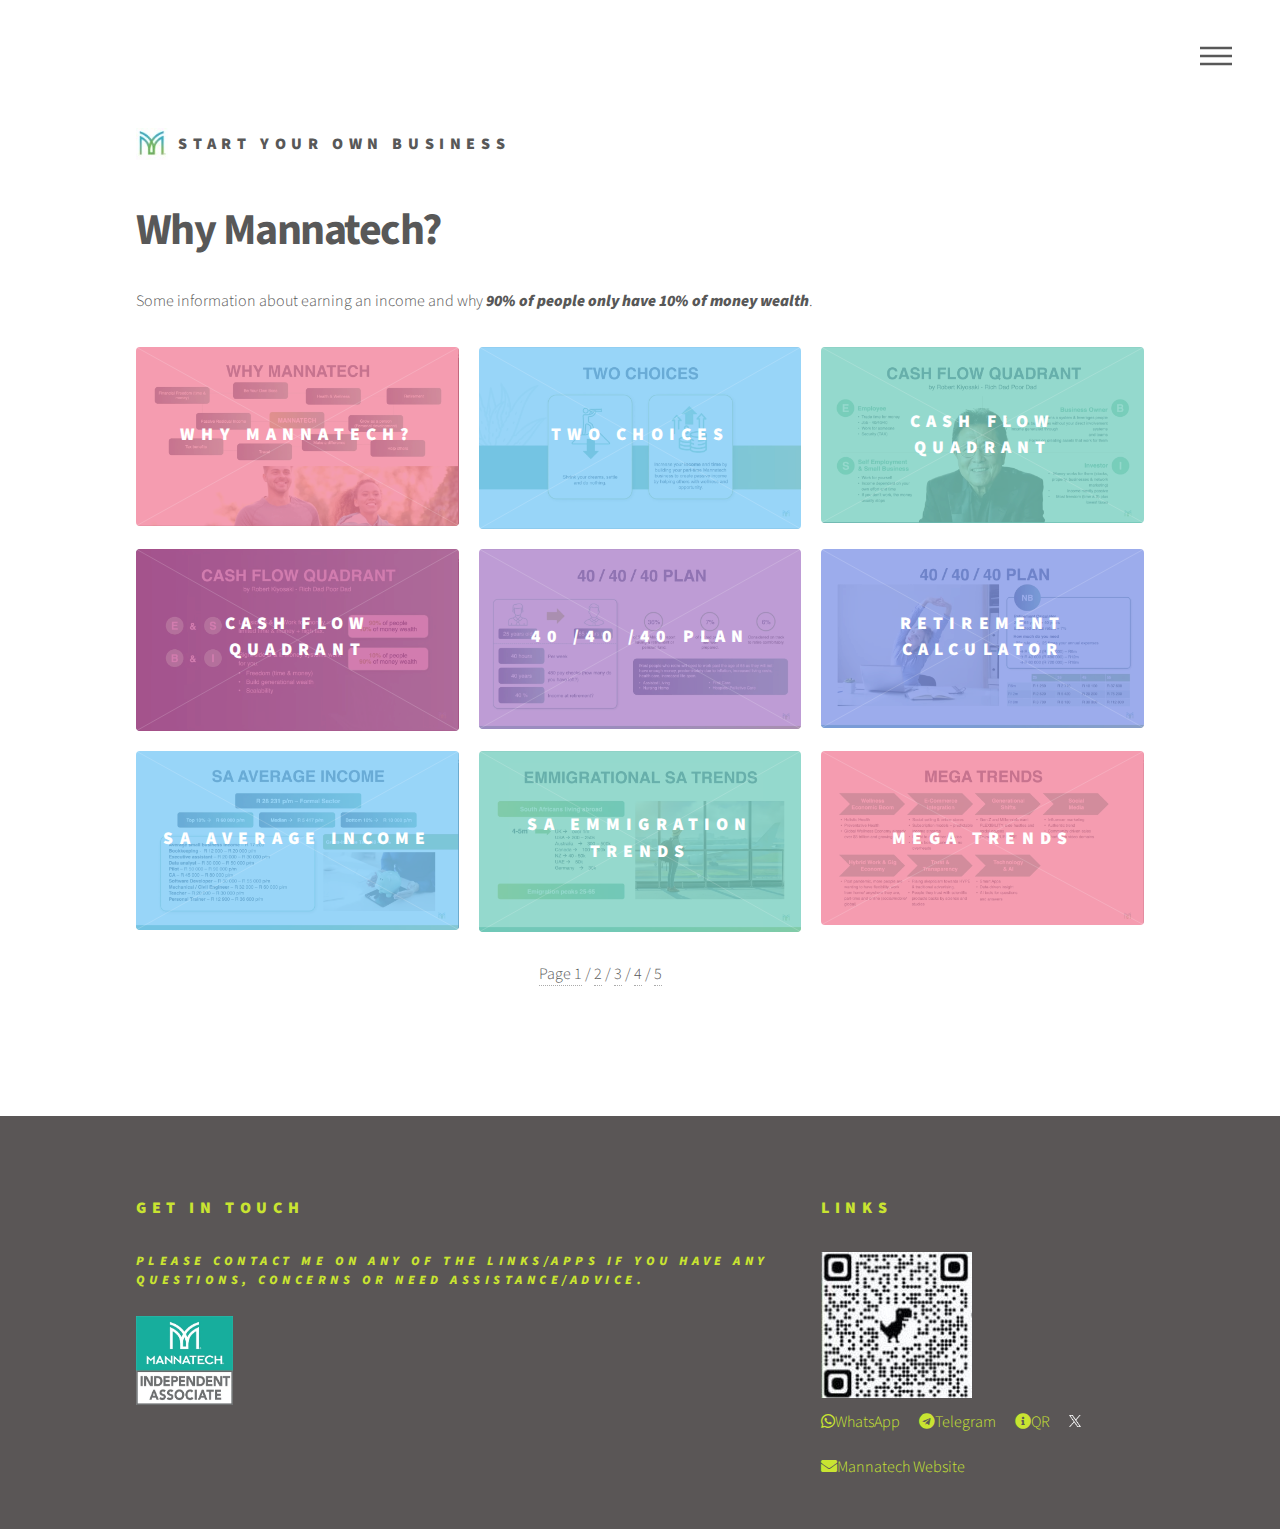
<file: index.html>
<!DOCTYPE HTML>
<html>
	<head>
		<title>Start your own Business</title>
		<meta charset="utf-8" />
		<meta name="viewport" content="width=device-width, initial-scale=1" />
		<link rel="stylesheet" href="assets/css/main.css" />
		<link rel="stylesheet" href="assets/css/modal.css" />
		<link rel="icon" type="image/x-icon" href="images/Mannatech_M.ico">
		<noscript><link rel="stylesheet" href="assets/css/noscript.css" /></noscript>
	</head>
	<body class="is-preload">
		<!-- Wrapper -->
			<div id="wrapper">

				<!-- Header -->
					<header id="header">
						<div class="inner">

							<!-- Logo -->
								<a href="https://za.mannatech.com/start/?account=4590062" class="logo">
									<span class="symbol"><img src="images/Mannatech_M.jpg" alt="" /></span><span class="title">Start your Own Business</span>
								</a>

							<!-- Nav -->
								<nav>
									<ul>
										<li><a href="#menu">Menu</a></li>
									</ul>
								</nav>

						</div>
					</header>

				<!-- Menu -->
					<nav id="menu">
						<h2>Menu</h2>
						<ul>
							<li><a href="index.html">Why Mannatech</a></li>
							<li><a href="about.html">Products and Company</a></li>
							<li><a href="business_comp.html">Business Compensation</a></li>
							<li><a href="customer.html">Customer</a></li>
                            <li><a href="associate.html">Associate</a></li>
							<!--<li><a href="../index.html">Dashboard</a></li>-->
						</ul>
					</nav>

				<!-- Main -->
					<div id="main">
						<div class="inner">
							<header>
								<h1>Why Mannatech?</h1>
								<p>Some information about earning an income and why <em><b>90% of people only have 10% of money wealth</b></em>.</p>
							</header>
						    <section class="tiles">
								<article class="style1">
									<span class="image">
										<img src="images/Snapshot - 1.png" alt="" />
									</span>
									<a href="images/Snapshot - 1.png" target="_blank">
										<h2>Why Mannatech?</h2>
										<div class="content">
											<p>Some possible reasons to follow this path</p>
											</div>
									</a>
								</article>
								<article class="style2">
									<span class="image">
										<img src="images/Snapshot - 2.png" alt="" />
									</span>
									<a href="images/Snapshot - 2.png" target="_blank">
										<h2>TWO choices</h2>
										<div class="content">
											<p>Shrink or Live your dreams</p>
										</div>
									</a>
								</article>
								<article class="style3">
									<span class="image">
										<img src="images/Snapshot - 3.png" alt="" />
									</span>
									<a href="images/Snapshot - 3.png" target="_blank">
										<h2>Cash Flow Quadrant</h2>
										<div class="content">
											<p>by Robert Kiyosaki</p>
										</div>
									</a>
								</article>
								<article class="style4">
									<span class="image">
										<img src="images/Snapshot - 4.png" alt="" />
									</span>
									<a href="images/Snapshot - 4.png" target="_blank">
										<h2>Cash Flow Quadrant</h2>
										<div class="content">
											<p>Let Money work for you</p>
										</div>
									</a>
								</article>
								<article class="style5">
									<span class="image">
										<img src="images/Snapshot - 5.png" alt="" />
									</span>
									<a href="images/Snapshot - 5.png" target="_blank">
										<h2>40 /40 /40 Plan</h2>
										<div class="content">
											<p>40 Hrs p/w for 40 Years with 40% of income at retirement</p>
										</div>
									</a>
								</article>
								<article class="style6">
									<span class="image">
										<img src="images/Snapshot - 6.png" alt="" />
									</span>
									<a href="images/Snapshot - 6.png" target="_blank">
										<h2>Retirement Calculator</h2>
										<div class="content">
											<p>How much do you need to retire?</p>
										</div>
									</a>
								</article>
								<article class="style2">
									<span class="image">
										<img src="images/Snapshot - 7.png" alt="" />
									</span>
									<a href="images/Snapshot - 7.png" target="_blank">
										<h2>SA Average Income</h2>
										<div class="content">
											<p>Examples of Salaries</p>
										</div>
									</a>
								</article>
								<article class="style3">
									<span class="image">
										<img src="images/Snapshot - 8.png" alt="" />
									</span>
									<a href="images/Snapshot - 8.png" target="_blank">
										<h2>SA Emmigration Trends</h2>
										<div class="content">
											<p>How many South Africans are living abroad</p>
										</div>
									</a>
								</article>
								<article class="style1">
									<span class="image">
										<img src="images/Snapshot - 9.png" alt="" />
									</span>
									<a href="images/Snapshot - 9.png" target="_blank">
										<h2>Mega Trends</h2>
										<div class="content">
											<p>Main Global Trends currently</p>
										</div>
									</a>
								</article>
								</section><br>
								<nav>
								<p><a href="index.html" style="margin-left: 40%;"> Page 1</a> / <a href="about.html">2</a> / <a href="business_comp.html">3</a> / <a href="customer.html">4</a> / <a href="associate.html">5</a></p>
						        </nav>
						</div>
					</div>
			
				<!-- Footer -->
					<footer id="footer">
						<div class="inner split">
							<section>
									<h3>Get in touch</h3>
									<h4><i>Please contact me on any of the links/apps if you have any questions, concerns or need assistance/advice.</i></h4>
                                   <img src="images/Independent_associate.jpeg" style="width: 15%";>
								</section>
                                <section>
									<h3>Links</h3>
									<img src="images/QR_code.jpg" alt="QR">
									<ul class="icons">
										<li><a href="https://wa.me/27798892631" class="icon brands fa-whatsapp"><span class="label"> WhatsApp</span></a></li>
										<li><a href="https://t.me/MTjp61" class="icon brands fa-telegram"><span class="label"> Telegram</span></a></li>
										<li><a href="images/QR_logo.jpg" class="icon solid alt fa-info-circle"><span class="label"> QR</span></a></li>
										<li><a href="https://x.com/@Johan_Mannatech"><span class="label"><img src="images/logo-white.png" width="12px"></span></a></li>
										<li><a href="https://za.mannatech.com/account/4590062/?account=4590062" class="icon solid alt fa-envelope"><span class="label"> Mannatech Website</span></a></li>
									</ul>
								</section>
						</div>

			</div>

		<!-- Scripts -->
			<script src="assets/js/jquery.min.js"></script>
			<script src="assets/js/jquery.poptrox.min.js"></script>
			<script src="assets/js/browser.min.js"></script>
			<script src="assets/js/breakpoints.min.js"></script>
			<script src="assets/js/util.js"></script>
			<script src="assets/js/main.js"></script>
			<script src="assets/js/modal_slides.js"></script>
		
	</body>

</html>
</file>
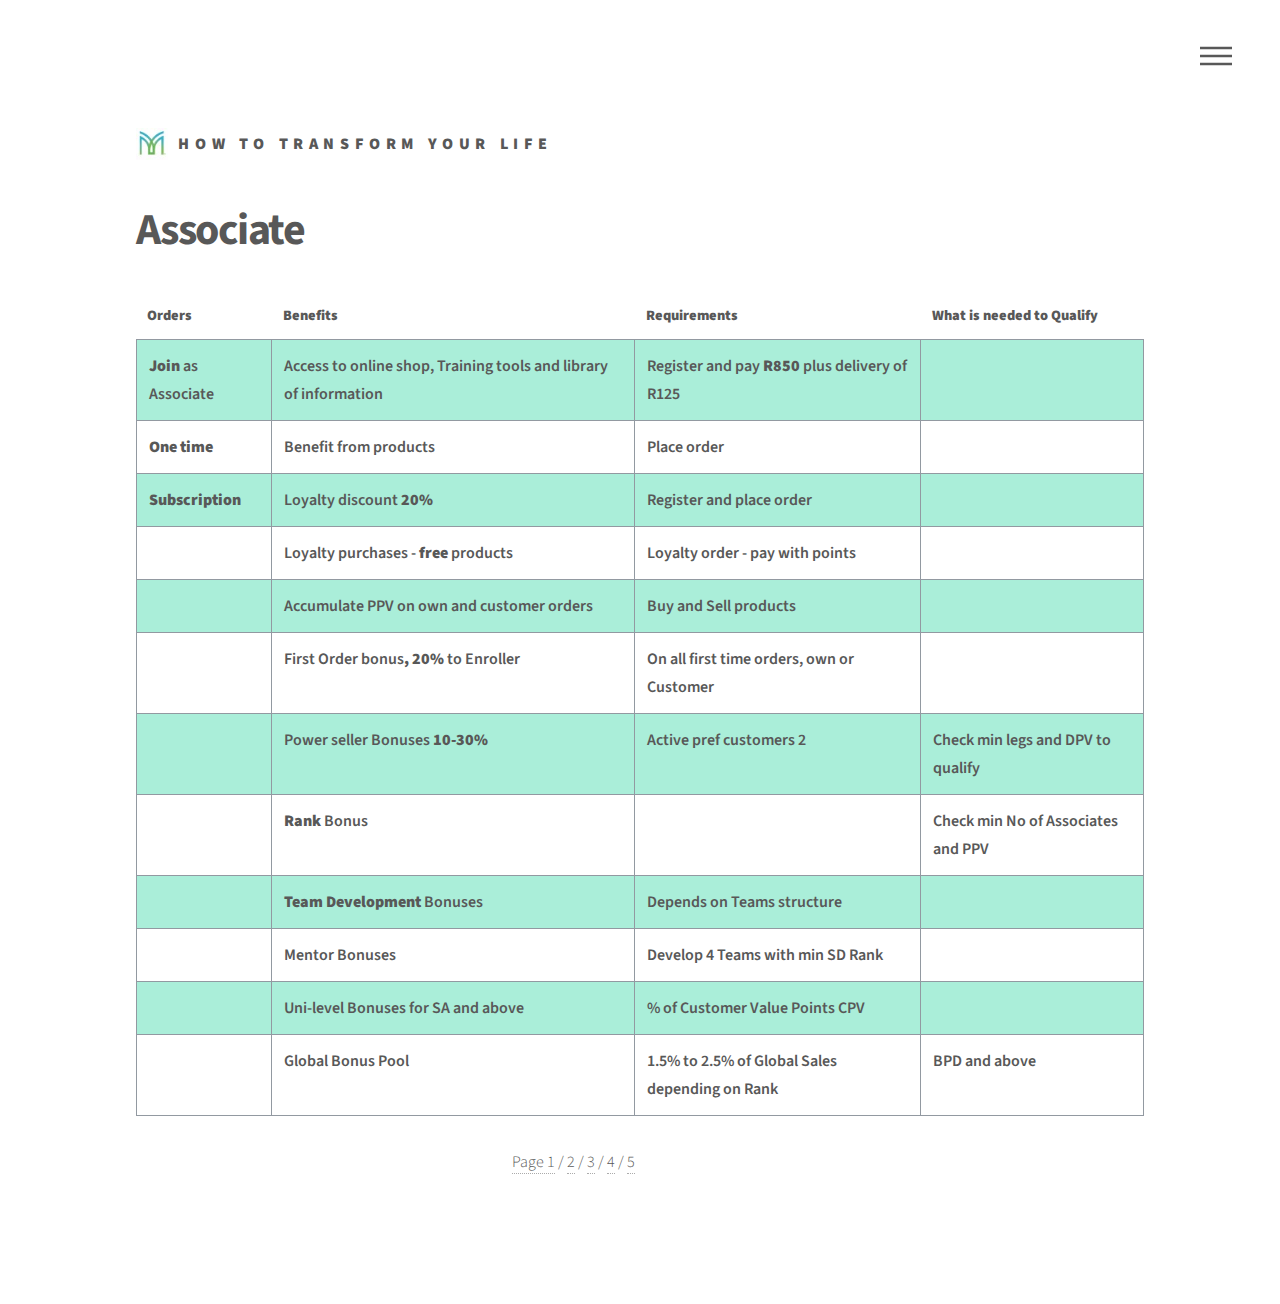
<file: associate.html>
<!DOCTYPE HTML>
<html>
	<head>
		<title>Associate</title>
		<meta charset="utf-8" />
		<meta name="viewport" content="width=device-width, initial-scale=1, user-scalable=no" />
		<link rel="stylesheet" href="assets/css/main.css" />
		<noscript><link rel="stylesheet" href="assets/css/noscript.css" /></noscript>
	</head>
	<body class="is-preload">
		<!-- Wrapper -->
			<div id="wrapper">

				<!-- Header -->
					<header id="header">
						<div class="inner">

							<!-- Logo -->
								<a href="https://za.mannatech.com/start/?account=4590062" class="logo">
									<span class="symbol"><img src="images/Mannatech_M.jpg" alt="" /></span><span class="title">How to Transform your Life</span>
								</a>

							<!-- Nav -->
								<nav>
									<ul>
										<li><a href="#menu">Menu</a></li>
									</ul>
								</nav>

						</div>
					</header>

				<!-- Menu -->
					<nav id="menu">
						<h2>Menu</h2>
						<ul>
							<li><a href="index.html">Why Mannatech</a></li>
							<li><a href="about.html">Products and Company</a></li>
							<li><a href="business_comp.html">Business Compensation</a></li>
							<li><a href="customer.html">Customer</a></li>
                            <li><a href="associate.html">Associate</a></li>
							<!--<li><a href="../index.html">Dashboard</a></li>-->
						</ul>
					</nav>

				<!-- Main -->
					<div id="main">
						<div class="inner">
							<h1>Associate</h1>

							<!-- Table -->
                                        <section>
										<div class="table-wrapper">
                                        <table class="alt">
											<thead>
												<tr>
													<th>Orders</th>
													<th>Benefits</th>
                                                    <th>Requirements</th>
                                                    <th>What is needed to Qualify</th>
												</tr>
											</thead>
											<tbody>
												<tr>
                                                    <td><b>Join</b> as Associate</td>
													<td>Access to online shop, Training tools and library of information</td>
													<td>Register and pay<strong> R850 </strong>plus delivery of R125</td>
                                                    <td></td>
                                                </tr>
												<tr>
													<td><b>One time</b></td>
													<td>Benefit from products</td>
													<td>Place order</td>
                                                    <td></td>
												</tr>
												<tr>
                                                    <td><b>Subscription</b></td>
													<td>Loyalty discount <strong>20%</strong></td>
                                                    <td>Register and place order</td>
                                                    <td></td>
												</tr>
												<tr>
													<td></td>
													<td>Loyalty purchases - <strong>free</strong> products</td>
													<td>Loyalty order - pay with points</td>
                                                    <td></td>
												</tr>
												<tr>
													<td></td>
													<td>Accumulate PPV on own and customer orders</td>
													<td>Buy and Sell products</td>
                                                    <td></td>
												</tr>
                                                <tr>
													<td></td>
													<td>First Order bonus<strong>, 20%</strong> to Enroller</td>
				  									<td>On all first time orders, own or Customer</td>
													<td></td>
                                                </tr>
                                                <tr>
                                                    <td></td>
													<td>Power seller Bonuses <strong>10-30%</strong></td>
													<td>Active pref customers 2</td>
                                                    <td>Check min legs and DPV to qualify</td>
                                                 </tr>
                                                 <tr>
                                                    <td></td>
													<td><strong>Rank</strong> Bonus</td>
													<td></td>
                                                    <td>Check min No of Associates and PPV</td>
                                                 </tr>
                                                <tr>
                                                    <td></td>
													<td><strong>Team Development</strong> Bonuses</td>
													<td>Depends on Teams structure</td>
                                                    <td></td>
                                                 </tr>
                                                 <tr>
                                                    <td></td>
													<td>Mentor Bonuses</td>
													<td>Develop 4 Teams with min SD Rank</td>
                                                    <td></td>
                                                 </tr>
                                                 <tr>
                                                    <td></td>
													<td>Uni-level Bonuses for SA and above</td>
													<td>% of Customer Value Points CPV</td>
                                                    <td></td>
                                                 </tr>
                                                 <tr>
                                                    <td></td>
													<td>Global Bonus Pool</td>
													<td>1.5% to 2.5% of Global Sales depending on Rank</td>
                                                    <td>BPD and above</td>
                                                 </tr>
                                                </tbody>
                                            </table>
                                        </section>
                    </div>
                                    
                        <nav>
					    <p><a href="index.html" style="margin-left: 40%;"> Page 1</a> / <a href="about.html">2</a> / <a href="business_comp.html">3</a> / <a href="customer.html">4</a> / <a href="associate.html">5</p>
						</nav>
			</div>
            
			<script src="assets/js/jquery.min.js"></script>
			<script src="assets/js/browser.min.js"></script>
			<script src="assets/js/breakpoints.min.js"></script>
			<script src="assets/js/util.js"></script>
			<script src="assets/js/main.js"></script>

	</body>

</html>
</file>
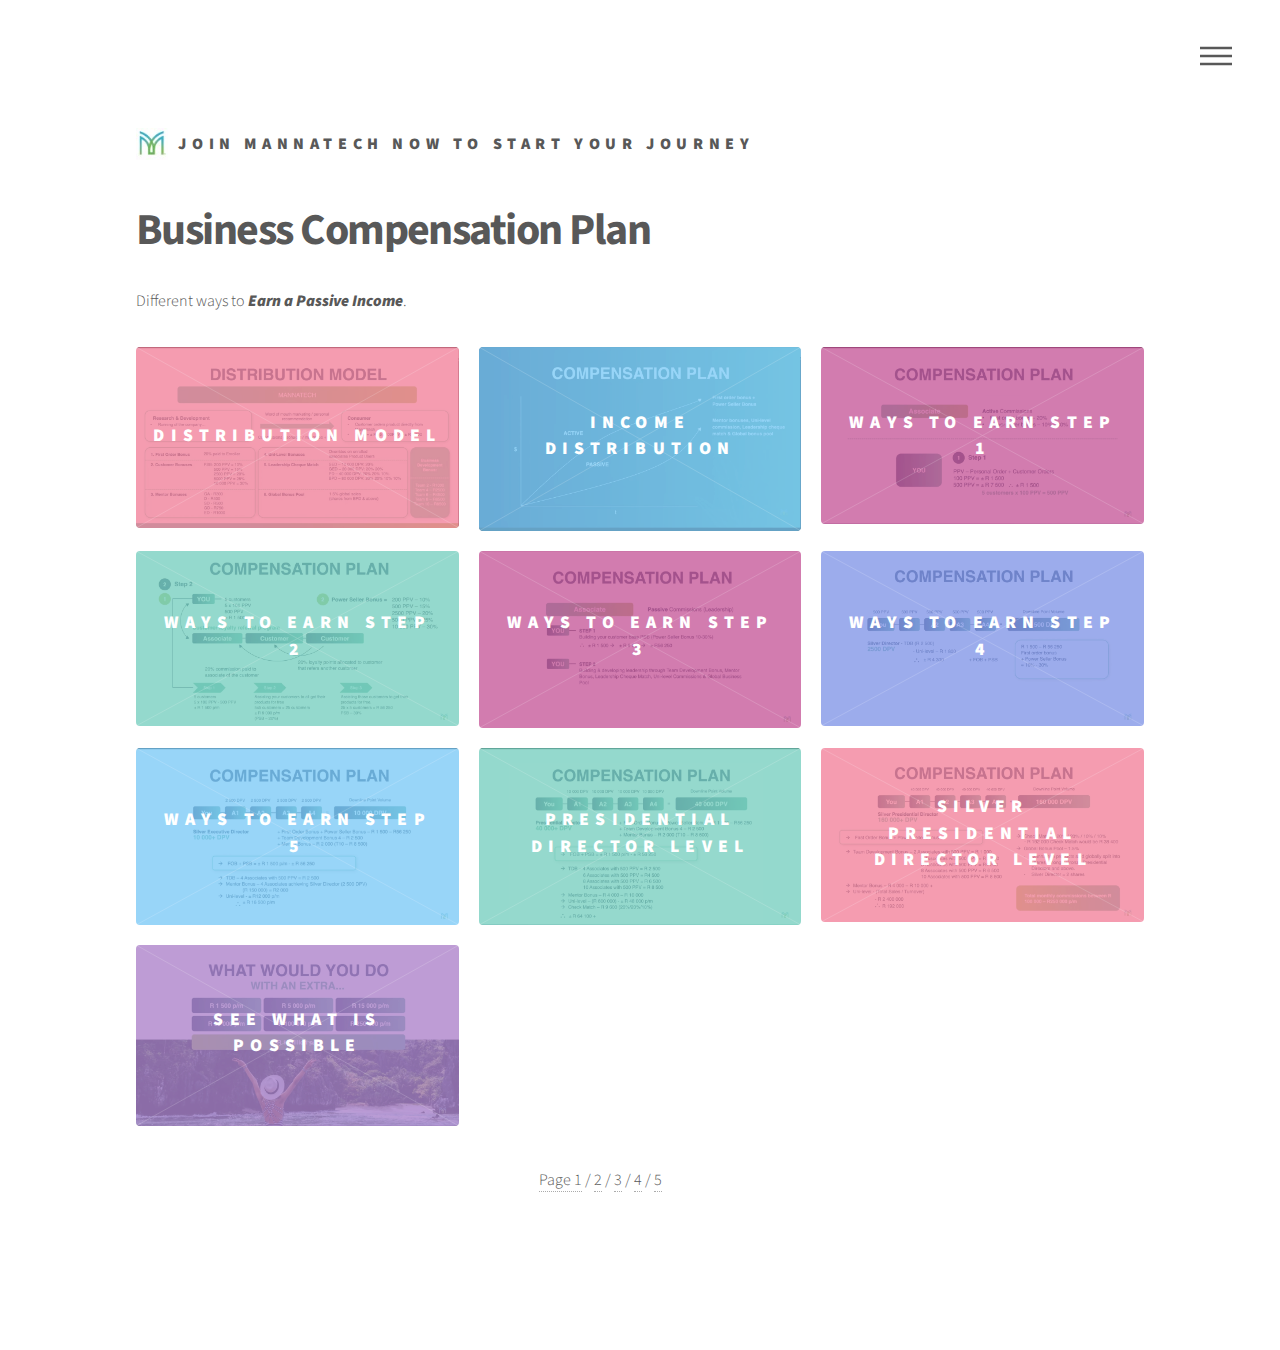
<file: business_comp.html>
<!DOCTYPE HTML>
<html>
	<head>
		<title>Business Compensation</title>
		<meta charset="utf-8" />
		<meta name="viewport" content="width=device-width, initial-scale=1, user-scalable=no" />
		<link rel="stylesheet" href="assets/css/main.css" />
		<noscript><link rel="stylesheet" href="assets/css/noscript.css" /></noscript>
	</head>
	<body class="is-preload">
		<!-- Wrapper -->
			<div id="wrapper">

				<!-- Header -->
					<header id="header">
						<div class="inner">

							<!-- Logo -->
								<a href="https://za.mannatech.com/products/integrative-health/details/146617/?account=4590062" class="logo">
									<span class="symbol"><img src="images/Mannatech_M.jpg" alt="" /></span><span class="title">Join Mannatech now to start your Journey</span>
								</a>

							<!-- Nav -->
								<nav>
									<ul>
										<li><a href="#menu">Menu</a></li>
									</ul>
								</nav>

						</div>
					</header>

				<!-- Menu -->
					<nav id="menu">
						<h2>Menu</h2>
						<ul>
							<li><a href="index.html">Why Mannatech</a></li>
							<li><a href="about.html">Products and Company</a></li>
							<li><a href="business_comp.html">Business Compensation</a></li>
							<li><a href="customer.html">Customer</a></li>
							<li><a href="associate.html">Associate</a></li>
							<!--<li><a href="../index.html">Dashboard</a></li>-->
						</ul>
					</nav>

				<!-- Main -->
					<div id="main">
						<div class="inner">
							<header>
								<h1>Business Compensation Plan</h1>
								<p>Different ways to <em><b>Earn a Passive Income</b></em>.</p>
                            <section class="tiles">
                            <article class="style1">
									<span class="image">
										<img src="images/Snapshot - 14.png" alt="" />
									</span>
									<a href="images/Snapshot - 14.png" target="_blank">
										<h2>Distribution Model</h2>
										<div class="content"><br>
											<p>Overview</p>
										</div>
									</a>
								</article>
								<article class="style2">
									<span class="image">
										<img src="images/Snapshot - 15.png" alt="" />
									</span>
									<a href="images/Snapshot - 15.png" target="_blank">
										<h2>Income Distribution</h2>
										<div class="content"><br>
											<p>Active vs Passive Income</p>
										</div>
									</a>
								</article>
							    <article class="style4">
									<span class="image">
										<img src="images/Snapshot - 16.png" alt="" />
									</span>
									<a href="images/Snapshot - 16.png" target="_blank">
										<h2>Ways to Earn Step 1</h2>
										<div class="content"><br>
											<p>Focus on Power Seller Bonus</p>
										</div>
									</a>
								</article>
								<article class="style3">
									<span class="image">
										<img src="images/Snapshot - 17.png" alt="" />
									</span>
									<a href="images/Snapshot - 17.png" target="_blank">
										<h2>Ways to Earn Step 2</h2>
										<div class="content"><br>
											<p>Expand your Business with Associates and Customers</p>
										</div>
									</a>
								</article>
								<article class="style4">
									<span class="image">
										<img src="images/Snapshot - 18.png" alt="" />
									</span>
									<a href="images/Snapshot - 18.png" target="_blank">
										<h2>Ways to Earn Step 3</h2>
										<div class="content"><br>
											<p>Earn Passive Commisions through Leadership</p>
										</div>
									</a>
								</article>
								<article class="style6">
									<span class="image">
										<img src="images/Snapshot - 19.png" alt="" />
									</span>
									<a href="images/Snapshot - 19.png" target="_blank">
										<h2>Ways to Earn Step 4</h2>
										<div class="content"><br>
											<p>Move up in Rank by increasing DPV</p>
										</div>
									</a>
								</article>
								<article class="style2">
									<span class="image">
										<img src="images/Snapshot - 20.png" alt="" />
									</span>
									<a href="images/Snapshot - 20.png" target="_blank">
										<h2>Ways to Earn Step 5</h2>
										<div class="content"><br>
											<p>Earn Mentor and Uni-level bonusses by building Teams</p>
										</div>
									</a>
								</article>
								<article class="style3">
									<span class="image">
										<img src="images/Snapshot - 21.png" alt="" />
									</span>
									<a href="images/Snapshot - 21.png" target="_blank">
										<h2>Presidential Director Level</h2>
										<div class="content"><br>
											<p>Example of potential earnings for PD</p>
										</div>
									</a>
								</article>
								<article class="style1">
									<span class="image">
										<img src="images/Snapshot - 22.png" alt="" />
									</span>
									<a href="images/Snapshot - 22.png" target="_blank">
										<h2>Silver Presidential Director Level</h2>
										<div class="content"><br>
											<p>Example of potential earnings for SPD</p>
										</div>
									</a>
								</article>
								<article class="style5">
									<span class="image">
										<img src="images/Snapshot - 23.png" alt="" />
									</span>
									<a href="images/Snapshot - 23.png" target="_blank">
										<h2>See What is possible</h2>
										<div class="content"><br>
											<p>You can also Transform your life now!</p>
										</div>
									</a>
								</article>
								</section><br><br>
								<nav>
							<p><a href="index.html" style="margin-left: 40%;"> Page 1</a> / <a href="about.html">2</a> / <a href="business_comp.html">3</a> / <a href="customer.html">4</a> / <a href="associate.html">5</p>
						      </nav>
								<div>
					</div><br>

					</div>

		<!-- Scripts -->
			<script src="assets/js/jquery.min.js"></script>
			<script src="assets/js/browser.min.js"></script>
			<script src="assets/js/breakpoints.min.js"></script>
			<script src="assets/js/util.js"></script>
			<script src="assets/js/main.js"></script>


	</body>

</html>
</file>
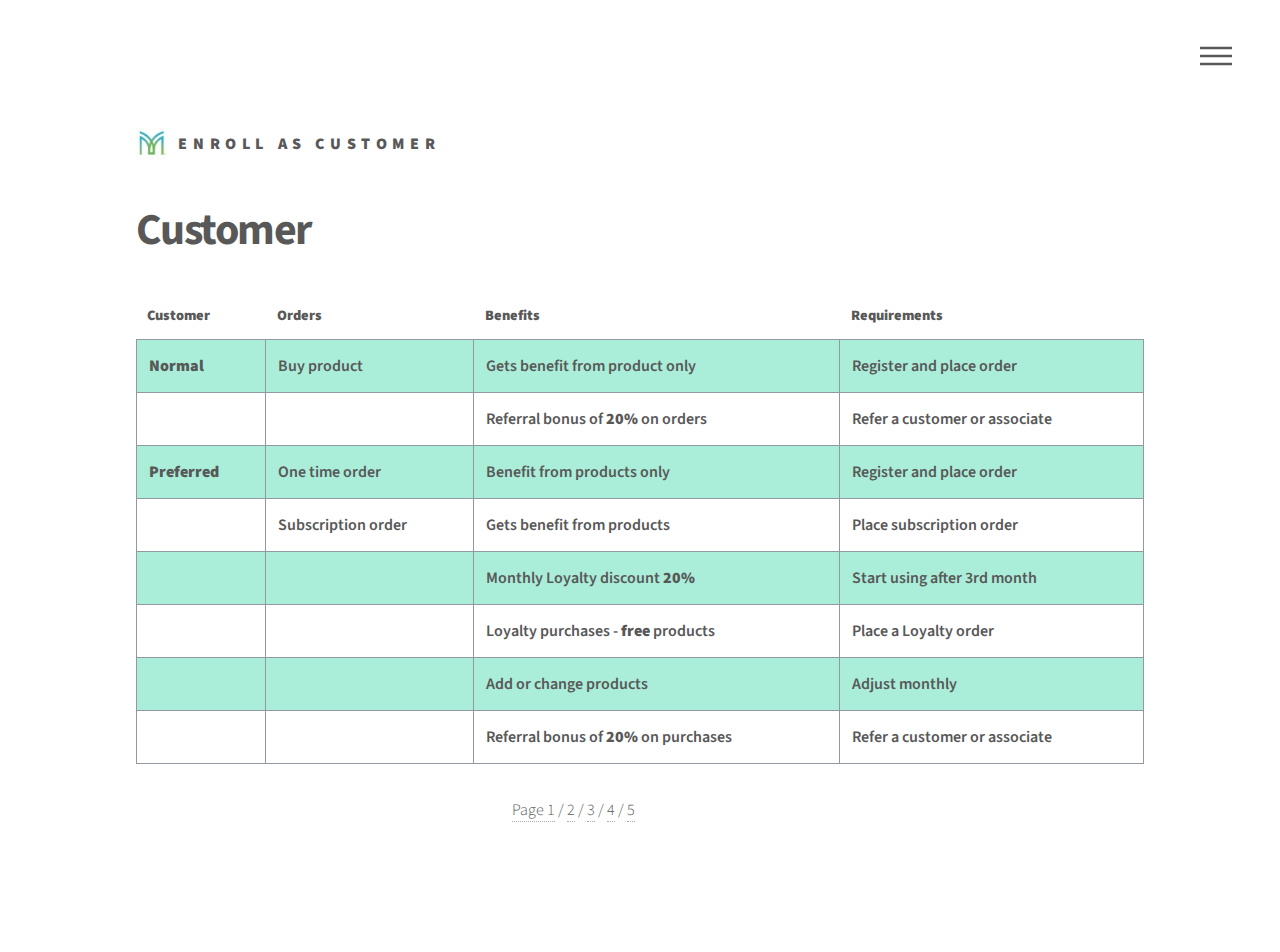
<file: customer.html>
<!DOCTYPE HTML>
<html>
	<head>
		<title>Customers</title>
		<meta charset="utf-8" />
		<meta name="viewport" content="width=device-width, initial-scale=1, user-scalable=no" />
		<link rel="stylesheet" href="assets/css/main.css" />
		<noscript><link rel="stylesheet" href="assets/css/noscript.css" /></noscript>
	</head>
	<body class="is-preload">
		<!-- Wrapper -->
			<div id="wrapper">

				<!-- Header -->
					<header id="header">
						<div class="inner">

							<!-- Logo -->
								<a href="https://za.mannatech.com/opportunity/a-richer-life/?account=4590062#loyalty" class="logo">
									<span class="symbol"><img src="images/Mannatech_M.jpg" alt="" /></span><span class="title">Enroll as Customer</span>
								</a>

							<!-- Nav -->
								<nav>
									<ul>
										<li><a href="#menu">Menu</a></li>
									</ul>
								</nav>

						</div>
					</header>

				<!-- Menu -->
					<nav id="menu">
						<h2>Menu</h2>
						<ul>
							<li><a href="index.html">Why Mannatech</a></li>
							<li><a href="about.html">Products and Company</a></li>
							<li><a href="business_comp.html">Business Compensation</a></li>
							<li><a href="customer.html">Customer</a></li>
                            <li><a href="associate.html">Associate</a></li>
							<!--<li><a href="../index.html">Dashboard</a></li>-->
						</ul>
					</nav>

				<!-- Main -->
					<div id="main">
						<div class="inner">
							<h1>Customer</h1>

							<!-- Table -->
								<section>
									<div class="table-wrapper">
                                        <table class="alt">
											<thead>
												<tr>
													<th>Customer</th>
													<th>Orders</th>
													<th>Benefits</th>
                                                    <th>Requirements</th>
												</tr>
											</thead>
											<tbody>
												<tr>
													<td><b>Normal</b></td>
													<td>Buy product</td>
													<td>Gets benefit from product only</td>
                                                    <td>Register and place order</td>
												</tr>
												<tr>
													<td></td>
													<td></td>
													<td>Referral bonus of <strong>20%</strong> on orders</td>
                                                    <td>Refer a customer or associate</td>
												</tr>
												<tr>
													<td><b>Preferred</b></td>
													<td>One time order</td>
													<td>Benefit from products only</td>
                                                    <td>Register and place order</td>
												</tr>
												<tr>
													<td></td>
													<td>Subscription order</td>
													<td>Gets benefit from products</td>
                                                    <td>Place subscription order</td>
												</tr>
												<tr>
													<td></td>
													<td></td>
													<td>Monthly Loyalty discount <strong>20%</strong></td>
                                                    <td>Start using after 3rd month</td>
												</tr>
                                                <tr>
                                                <td></td>
													<td></td>
													<td>Loyalty purchases - <strong>free</strong> products</td>
                                                    <td>Place a Loyalty order</td>
                                                 </tr>
                                                 <tr>
                                                    <td></td>
													<td></td>
													<td>Add or change products</td>
                                                    <td>Adjust monthly</td>
                                                 </tr>
                                                 <tr>
                                                    <td></td>
													<td></td>
													<td>Referral bonus of <strong>20%</strong> on purchases</td>
                                                    <td>Refer a customer or associate</td>
                                                 </tr>
											</tbody>
                                            </table>
                                        </section>
                    </div>
                                    
                        <nav>
						<p><a href="index.html" style="margin-left: 40%;"> Page 1</a> / <a href="about.html">2</a> / <a href="business_comp.html">3</a> / <a href="customer.html">4</a> / <a href="associate.html">5</p>
						  </nav>
			</div>
            
			<script src="assets/js/jquery.min.js"></script>
			<script src="assets/js/browser.min.js"></script>
			<script src="assets/js/breakpoints.min.js"></script>
			<script src="assets/js/util.js"></script>
			<script src="assets/js/main.js"></script>

	</body>

</html>
</file>
<file: assets/css/modal.css>
/* The Modal (background) */
.modal {
  display: none;
  position: fixed;
  z-index: 1;
  padding-top: 100px;
  left: 0;
  top: 0;
  width: 100%;
  height: 100%;
  overflow: auto;
  background-color: black;
}

/* Modal Content */
.modal-content {
  position: relative;
  background-color: #fefefe;
  margin: auto;
  padding: 0;
  width: 90%;
  max-width: 1200px;
}

/* The Close Button */
.close {
  color: white;
  position: absolute;
  top: 10px;
  right: 25px;
  font-size: 35px;
  font-weight: bold;
}

.close:hover,
.close:focus {
  color: #999;
  text-decoration: none;
  cursor: pointer;
}

.mySlides {
  display: none;
}

.cursor {
  cursor: pointer;
}
</file>
<file: assets/css/noscript.css>
/* Tiles */

	body.is-preload .tiles article {
		-moz-transform: none;
		-webkit-transform: none;
		-ms-transform: none;
		transform: none;
		opacity: 1;
	}
</file>
<file: assets/css/main.css>
@import url(fontawesome-all.min.css);
@import url("https://fonts.googleapis.com/css?family=Source+Sans+Pro:300,700,900");


html, body, div, span, applet, object,
iframe, h1, h2, h3, h4, h5, h6, p, blockquote,
pre, a, abbr, acronym, address, big, cite,
code, del, dfn, em, img, ins, kbd, q, s, samp,
small, strike, strong, sub, sup, tt, var, b,
u, i, center, dl, dt, dd, ol, ul, li, fieldset,
form, label, legend, table, caption, tbody,
tfoot, thead, tr, th, td, article, aside,
canvas, details, embed, figure, figcaption,
footer, header, hgroup, menu, nav, output, ruby,
section, summary, time, mark, audio, video {
	margin: 0;
	padding: 0;
	border: 0;
	font-size: 100%;
	font: inherit;
	vertical-align: baseline;}

article, aside, details, figcaption, figure,
footer, header, hgroup, menu, nav, section {
	display: block;}

body {
	line-height: 1;
}
h3 {color: #c9e431;}
h4 {color: #c9e431;}

ol, ul {
	list-style: none;
}

blockquote, q {
	quotes: none;
}

	blockquote:before, blockquote:after, q:before, q:after {
		content: '';
		content: none;
	}

table {
	border-collapse: collapse;
	border-spacing: 0;
}

body {
	-webkit-text-size-adjust: none;
}

mark {
	background-color: transparent;
	color: inherit;
}

input::-moz-focus-inner {
	border: 0;
	padding: 0;
}

input, select, textarea {
	-moz-appearance: none;
	-webkit-appearance: none;
	-ms-appearance: none;
	appearance: none;
}
.content >p {color:ghostwhite;
font-weight: bold;}

/* Basic */

	@-ms-viewport {
		width: device-width;
	}

	body {
		-ms-overflow-style: scrollbar;
	}

	@media screen and (max-width: 480px) {

		html, body {
			min-width: 320px;
		}

	}

	html {
		box-sizing: border-box;
	}

	*, *:before, *:after {
		box-sizing: inherit;
	}

	body {
		background: #ffffff;
	}

		body.is-preload *, body.is-preload *:before, body.is-preload *:after {
			-moz-animation: none !important;
			-webkit-animation: none !important;
			-ms-animation: none !important;
			animation: none !important;
			-moz-transition: none !important;
			-webkit-transition: none !important;
			-ms-transition: none !important;
			transition: none !important;
		}

/* Type */

	body, input, select, textarea {
		color: #585858;
		font-family: "Source Sans Pro", Helvetica, sans-serif;
		font-size: 16pt;
		font-weight: 300;
		line-height: 1.75;
	}

		@media screen and (max-width: 1680px) {

			body, input, select, textarea {
				font-size: 14pt;
			}

		}

		@media screen and (max-width: 1280px) {

			body, input, select, textarea {
				font-size: 12pt;
			}

		}

	a {
		-moz-transition: border-bottom-color 0.2s ease, color 0.2s ease;
		-webkit-transition: border-bottom-color 0.2s ease, color 0.2s ease;
		-ms-transition: border-bottom-color 0.2s ease, color 0.2s ease;
		transition: border-bottom-color 0.2s ease, color 0.2s ease;
		text-decoration: none;
		color: #585858;
		border-bottom: dotted 1px rgba(88, 88, 88, 0.5);
	}

		a:hover {
			border-bottom-color: transparent;
			color: #f2849e !important;
		}

	strong, b {
		font-weight: 900;
	}

	em, i {
		font-style: italic;
	}

	p {
		margin: 0 0 2em 0;
	}

	h1 {
		font-size: 2.75em;
		font-weight: 700;
		line-height: 1.3;
		margin: 0 0 1em 0;
		letter-spacing: -0.035em;
	}

		h1 a {
			color: inherit;
		}

		@media screen and (max-width: 736px) {

			h1 {
				font-size: 2em;
				margin: 0 0 1em 0;
			}

		}

		@media screen and (max-width: 360px) {

			h1 {
				font-size: 1.75em;
			}

		}

	h2, h3, h4, h5, h6 {
		font-weight: 900;
		line-height: 1.5;
		margin: 0 0 2em 0;
		text-transform: uppercase;
		letter-spacing: 0.35em;
	}

		h2 a, h3 a, h4 a, h5 a, h6 a {
			color: inherit;
		}

	h2 {
		font-size: 1.1em;
	}

	h3 {
		font-size: 1em;
	}

	h4 {
		font-size: 0.8em;
	}

	h5 {
		font-size: 0.8em;
	}

	h6 {
		font-size: 0.8em;
	}

	@media screen and (max-width: 980px) {

		h1 br, h2 br, h3 br, h4 br, h5 br, h6 br {
			display: none;
		}

	}

	@media screen and (max-width: 736px) {

		h2 {
			font-size: 1em;
		}

		h3 {
			font-size: 0.8em;
		}

	}

	sub {
		font-size: 0.8em;
		position: relative;
		top: 0.5em;
	}

	sup {
		font-size: 0.8em;
		position: relative;
		top: -0.5em;
	}

	blockquote {
		border-left: solid 4px #c9c9c9;
		font-style: italic;
		margin: 0 0 2em 0;
		padding: 0.5em 0 0.5em 2em;
	}

	code {
		background: rgba(144, 144, 144, 0.075);
		border-radius: 4px;
		border: solid 1px #c9c9c9;
		font-family: "Courier New", monospace;
		font-size: 0.9em;
		margin: 0 0.25em;
		padding: 0.25em 0.65em;
	}

	pre {
		-webkit-overflow-scrolling: touch;
		font-family: "Courier New", monospace;
		font-size: 0.9em;
		margin: 0 0 2em 0;
	}

		pre code {
			display: block;
			line-height: 1.75;
			padding: 1em 1.5em;
			overflow-x: auto;
		}

	hr {
		border: 0;
		border-bottom: solid 1px #c9c9c9;
		margin: 2em 0;
	}

		hr.major {
			margin: 3em 0;
		}

	.align-left {
		text-align: left;
	}

	.align-center {
		text-align: center;
	}

	.align-right {
		text-align: right;
	}

/* Row */

	.row {
		display: flex;
		flex-wrap: wrap;
		box-sizing: border-box;
		align-items: stretch;
	}

		.row > * {
			box-sizing: border-box;
		}

		.row.gtr-uniform > * > :last-child {
			margin-bottom: 0;
		}

		.row.aln-left {
			justify-content: flex-start;
		}

		.row.aln-center {
			justify-content: center;
		}

		.row.aln-right {
			justify-content: flex-end;
		}

		.row.aln-top {
			align-items: flex-start;
		}

		.row.aln-middle {
			align-items: center;
		}

		.row.aln-bottom {
			align-items: flex-end;
		}

		.row > .imp {
			order: -1;
		}

		.row > .col-1 {
			width: 8.33333%;
		}

		.row > .off-1 {
			margin-left: 8.33333%;
		}

		.row > .col-2 {
			width: 16.66667%;
		}

		.row > .off-2 {
			margin-left: 16.66667%;
		}

		.row > .col-3 {
			width: 25%;
		}

		.row > .off-3 {
			margin-left: 25%;
		}

		.row > .col-4 {
			width: 33.33333%;
		}

		.row > .off-4 {
			margin-left: 33.33333%;
		}

		.row > .col-5 {
			width: 41.66667%;
		}

		.row > .off-5 {
			margin-left: 41.66667%;
		}

		.row > .col-6 {
			width: 50%;
		}

		.row > .off-6 {
			margin-left: 50%;
		}

		.row > .col-7 {
			width: 58.33333%;
		}

		.row > .off-7 {
			margin-left: 58.33333%;
		}

		.row > .col-8 {
			width: 66.66667%;
		}

		.row > .off-8 {
			margin-left: 66.66667%;
		}

		.row > .col-9 {
			width: 75%;
		}

		.row > .off-9 {
			margin-left: 75%;
		}

		.row > .col-10 {
			width: 83.33333%;
		}

		.row > .off-10 {
			margin-left: 83.33333%;
		}

		.row > .col-11 {
			width: 91.66667%;
		}

		.row > .off-11 {
			margin-left: 91.66667%;
		}

		.row > .col-12 {
			width: 100%;
		}

		.row > .off-12 {
			margin-left: 100%;
		}

		.row.gtr-0 {
			margin-top: 0;
			margin-left: 0em;
		}

			.row.gtr-0 > * {
				padding: 0 0 0 0em;
			}

			.row.gtr-0.gtr-uniform {
				margin-top: 0em;
			}

				.row.gtr-0.gtr-uniform > * {
					padding-top: 0em;
				}

		.row.gtr-25 {
			margin-top: 0;
			margin-left: -0.5em;
		}

			.row.gtr-25 > * {
				padding: 0 0 0 0.5em;
			}

			.row.gtr-25.gtr-uniform {
				margin-top: -0.5em;
			}

				.row.gtr-25.gtr-uniform > * {
					padding-top: 0.5em;
				}

		.row.gtr-50 {
			margin-top: 0;
			margin-left: -1em;
		}

			.row.gtr-50 > * {
				padding: 0 0 0 1em;
			}

			.row.gtr-50.gtr-uniform {
				margin-top: -1em;
			}

				.row.gtr-50.gtr-uniform > * {
					padding-top: 1em;
				}

		.row {
			margin-top: 0;
			margin-left: -2em;
		}

			.row > * {
				padding: 0 0 0 2em;
			}

			.row.gtr-uniform {
				margin-top: -2em;
			}

				.row.gtr-uniform > * {
					padding-top: 2em;
				}

		.row.gtr-150 {
			margin-top: 0;
			margin-left: -3em;
		}

			.row.gtr-150 > * {
				padding: 0 0 0 3em;
			}

			.row.gtr-150.gtr-uniform {
				margin-top: -3em;
			}

				.row.gtr-150.gtr-uniform > * {
					padding-top: 3em;
				}

		.row.gtr-200 {
			margin-top: 0;
			margin-left: -4em;
		}

			.row.gtr-200 > * {
				padding: 0 0 0 4em;
			}

			.row.gtr-200.gtr-uniform {
				margin-top: -4em;
			}

				.row.gtr-200.gtr-uniform > * {
					padding-top: 4em;
				}

		@media screen and (max-width: 1680px) {

			.row {
				display: flex;
				flex-wrap: wrap;
				box-sizing: border-box;
				align-items: stretch;
			}

				.row > * {
					box-sizing: border-box;
				}

				.row.gtr-uniform > * > :last-child {
					margin-bottom: 0;
				}

				.row.aln-left {
					justify-content: flex-start;
				}

				.row.aln-center {
					justify-content: center;
				}

				.row.aln-right {
					justify-content: flex-end;
				}

				.row.aln-top {
					align-items: flex-start;
				}

				.row.aln-middle {
					align-items: center;
				}

				.row.aln-bottom {
					align-items: flex-end;
				}

				.row > .imp-xlarge {
					order: -1;
				}

				.row > .col-1-xlarge {
					width: 8.33333%;
				}

				.row > .off-1-xlarge {
					margin-left: 8.33333%;
				}

				.row > .col-2-xlarge {
					width: 16.66667%;
				}

				.row > .off-2-xlarge {
					margin-left: 16.66667%;
				}

				.row > .col-3-xlarge {
					width: 25%;
				}

				.row > .off-3-xlarge {
					margin-left: 25%;
				}

				.row > .col-4-xlarge {
					width: 33.33333%;
				}

				.row > .off-4-xlarge {
					margin-left: 33.33333%;
				}

				.row > .col-5-xlarge {
					width: 41.66667%;
				}

				.row > .off-5-xlarge {
					margin-left: 41.66667%;
				}

				.row > .col-6-xlarge {
					width: 50%;
				}

				.row > .off-6-xlarge {
					margin-left: 50%;
				}

				.row > .col-7-xlarge {
					width: 58.33333%;
				}

				.row > .off-7-xlarge {
					margin-left: 58.33333%;
				}

				.row > .col-8-xlarge {
					width: 66.66667%;
				}

				.row > .off-8-xlarge {
					margin-left: 66.66667%;
				}

				.row > .col-9-xlarge {
					width: 75%;
				}

				.row > .off-9-xlarge {
					margin-left: 75%;
				}

				.row > .col-10-xlarge {
					width: 83.33333%;
				}

				.row > .off-10-xlarge {
					margin-left: 83.33333%;
				}

				.row > .col-11-xlarge {
					width: 91.66667%;
				}

				.row > .off-11-xlarge {
					margin-left: 91.66667%;
				}

				.row > .col-12-xlarge {
					width: 100%;
				}

				.row > .off-12-xlarge {
					margin-left: 100%;
				}

				.row.gtr-0 {
					margin-top: 0;
					margin-left: 0em;
				}

					.row.gtr-0 > * {
						padding: 0 0 0 0em;
					}

					.row.gtr-0.gtr-uniform {
						margin-top: 0em;
					}

						.row.gtr-0.gtr-uniform > * {
							padding-top: 0em;
						}

				.row.gtr-25 {
					margin-top: 0;
					margin-left: -0.5em;
				}

					.row.gtr-25 > * {
						padding: 0 0 0 0.5em;
					}

					.row.gtr-25.gtr-uniform {
						margin-top: -0.5em;
					}

						.row.gtr-25.gtr-uniform > * {
							padding-top: 0.5em;
						}

				.row.gtr-50 {
					margin-top: 0;
					margin-left: -1em;
				}

					.row.gtr-50 > * {
						padding: 0 0 0 1em;
					}

					.row.gtr-50.gtr-uniform {
						margin-top: -1em;
					}

						.row.gtr-50.gtr-uniform > * {
							padding-top: 1em;
						}

				.row {
					margin-top: 0;
					margin-left: -2em;
				}

					.row > * {
						padding: 0 0 0 2em;
					}

					.row.gtr-uniform {
						margin-top: -2em;
					}

						.row.gtr-uniform > * {
							padding-top: 2em;
						}

				.row.gtr-150 {
					margin-top: 0;
					margin-left: -3em;
				}

					.row.gtr-150 > * {
						padding: 0 0 0 3em;
					}

					.row.gtr-150.gtr-uniform {
						margin-top: -3em;
					}

						.row.gtr-150.gtr-uniform > * {
							padding-top: 3em;
						}

				.row.gtr-200 {
					margin-top: 0;
					margin-left: -4em;
				}

					.row.gtr-200 > * {
						padding: 0 0 0 4em;
					}

					.row.gtr-200.gtr-uniform {
						margin-top: -4em;
					}

						.row.gtr-200.gtr-uniform > * {
							padding-top: 4em;
						}

		}

		@media screen and (max-width: 1280px) {

			.row {
				display: flex;
				flex-wrap: wrap;
				box-sizing: border-box;
				align-items: stretch;
			}

				.row > * {
					box-sizing: border-box;
				}

				.row.gtr-uniform > * > :last-child {
					margin-bottom: 0;
				}

				.row.aln-left {
					justify-content: flex-start;
				}

				.row.aln-center {
					justify-content: center;
				}

				.row.aln-right {
					justify-content: flex-end;
				}

				.row.aln-top {
					align-items: flex-start;
				}

				.row.aln-middle {
					align-items: center;
				}

				.row.aln-bottom {
					align-items: flex-end;
				}

				.row > .imp-large {
					order: -1;
				}

				.row > .col-1-large {
					width: 8.33333%;
				}

				.row > .off-1-large {
					margin-left: 8.33333%;
				}

				.row > .col-2-large {
					width: 16.66667%;
				}

				.row > .off-2-large {
					margin-left: 16.66667%;
				}

				.row > .col-3-large {
					width: 25%;
				}

				.row > .off-3-large {
					margin-left: 25%;
				}

				.row > .col-4-large {
					width: 33.33333%;
				}

				.row > .off-4-large {
					margin-left: 33.33333%;
				}

				.row > .col-5-large {
					width: 41.66667%;
				}

				.row > .off-5-large {
					margin-left: 41.66667%;
				}

				.row > .col-6-large {
					width: 50%;
				}

				.row > .off-6-large {
					margin-left: 50%;
				}

				.row > .col-7-large {
					width: 58.33333%;
				}

				.row > .off-7-large {
					margin-left: 58.33333%;
				}

				.row > .col-8-large {
					width: 66.66667%;
				}

				.row > .off-8-large {
					margin-left: 66.66667%;
				}

				.row > .col-9-large {
					width: 75%;
				}

				.row > .off-9-large {
					margin-left: 75%;
				}

				.row > .col-10-large {
					width: 83.33333%;
				}

				.row > .off-10-large {
					margin-left: 83.33333%;
				}

				.row > .col-11-large {
					width: 91.66667%;
				}

				.row > .off-11-large {
					margin-left: 91.66667%;
				}

				.row > .col-12-large {
					width: 100%;
				}

				.row > .off-12-large {
					margin-left: 100%;
				}

				.row.gtr-0 {
					margin-top: 0;
					margin-left: 0em;
				}

					.row.gtr-0 > * {
						padding: 0 0 0 0em;
					}

					.row.gtr-0.gtr-uniform {
						margin-top: 0em;
					}

						.row.gtr-0.gtr-uniform > * {
							padding-top: 0em;
						}

				.row.gtr-25 {
					margin-top: 0;
					margin-left: -0.5em;
				}

					.row.gtr-25 > * {
						padding: 0 0 0 0.5em;
					}

					.row.gtr-25.gtr-uniform {
						margin-top: -0.5em;
					}

						.row.gtr-25.gtr-uniform > * {
							padding-top: 0.5em;
						}

				.row.gtr-50 {
					margin-top: 0;
					margin-left: -1em;
				}

					.row.gtr-50 > * {
						padding: 0 0 0 1em;
					}

					.row.gtr-50.gtr-uniform {
						margin-top: -1em;
					}

						.row.gtr-50.gtr-uniform > * {
							padding-top: 1em;
						}

				.row {
					margin-top: 0;
					margin-left: -2em;
				}

					.row > * {
						padding: 0 0 0 2em;
					}

					.row.gtr-uniform {
						margin-top: -2em;
					}

						.row.gtr-uniform > * {
							padding-top: 2em;
						}

				.row.gtr-150 {
					margin-top: 0;
					margin-left: -3em;
				}

					.row.gtr-150 > * {
						padding: 0 0 0 3em;
					}

					.row.gtr-150.gtr-uniform {
						margin-top: -3em;
					}

						.row.gtr-150.gtr-uniform > * {
							padding-top: 3em;
						}

				.row.gtr-200 {
					margin-top: 0;
					margin-left: -4em;
				}

					.row.gtr-200 > * {
						padding: 0 0 0 4em;
					}

					.row.gtr-200.gtr-uniform {
						margin-top: -4em;
					}

						.row.gtr-200.gtr-uniform > * {
							padding-top: 4em;
						}

		}

		@media screen and (max-width: 980px) {

			.row {
				display: flex;
				flex-wrap: wrap;
				box-sizing: border-box;
				align-items: stretch;
			}

				.row > * {
					box-sizing: border-box;
				}

				.row.gtr-uniform > * > :last-child {
					margin-bottom: 0;
				}

				.row.aln-left {
					justify-content: flex-start;
				}

				.row.aln-center {
					justify-content: center;
				}

				.row.aln-right {
					justify-content: flex-end;
				}

				.row.aln-top {
					align-items: flex-start;
				}

				.row.aln-middle {
					align-items: center;
				}

				.row.aln-bottom {
					align-items: flex-end;
				}

				.row > .imp-medium {
					order: -1;
				}

				.row > .col-1-medium {
					width: 8.33333%;
				}

				.row > .off-1-medium {
					margin-left: 8.33333%;
				}

				.row > .col-2-medium {
					width: 16.66667%;
				}

				.row > .off-2-medium {
					margin-left: 16.66667%;
				}

				.row > .col-3-medium {
					width: 25%;
				}

				.row > .off-3-medium {
					margin-left: 25%;
				}

				.row > .col-4-medium {
					width: 33.33333%;
				}

				.row > .off-4-medium {
					margin-left: 33.33333%;
				}

				.row > .col-5-medium {
					width: 41.66667%;
				}

				.row > .off-5-medium {
					margin-left: 41.66667%;
				}

				.row > .col-6-medium {
					width: 50%;
				}

				.row > .off-6-medium {
					margin-left: 50%;
				}

				.row > .col-7-medium {
					width: 58.33333%;
				}

				.row > .off-7-medium {
					margin-left: 58.33333%;
				}

				.row > .col-8-medium {
					width: 66.66667%;
				}

				.row > .off-8-medium {
					margin-left: 66.66667%;
				}

				.row > .col-9-medium {
					width: 75%;
				}

				.row > .off-9-medium {
					margin-left: 75%;
				}

				.row > .col-10-medium {
					width: 83.33333%;
				}

				.row > .off-10-medium {
					margin-left: 83.33333%;
				}

				.row > .col-11-medium {
					width: 91.66667%;
				}

				.row > .off-11-medium {
					margin-left: 91.66667%;
				}

				.row > .col-12-medium {
					width: 100%;
				}

				.row > .off-12-medium {
					margin-left: 100%;
				}

				.row.gtr-0 {
					margin-top: 0;
					margin-left: 0em;
				}

					.row.gtr-0 > * {
						padding: 0 0 0 0em;
					}

					.row.gtr-0.gtr-uniform {
						margin-top: 0em;
					}

						.row.gtr-0.gtr-uniform > * {
							padding-top: 0em;
						}

				.row.gtr-25 {
					margin-top: 0;
					margin-left: -0.375em;
				}

					.row.gtr-25 > * {
						padding: 0 0 0 0.375em;
					}

					.row.gtr-25.gtr-uniform {
						margin-top: -0.375em;
					}

						.row.gtr-25.gtr-uniform > * {
							padding-top: 0.375em;
						}

				.row.gtr-50 {
					margin-top: 0;
					margin-left: -0.75em;
				}

					.row.gtr-50 > * {
						padding: 0 0 0 0.75em;
					}

					.row.gtr-50.gtr-uniform {
						margin-top: -0.75em;
					}

						.row.gtr-50.gtr-uniform > * {
							padding-top: 0.75em;
						}

				.row {
					margin-top: 0;
					margin-left: -1.5em;
				}

					.row > * {
						padding: 0 0 0 1.5em;
					}

					.row.gtr-uniform {
						margin-top: -1.5em;
					}

						.row.gtr-uniform > * {
							padding-top: 1.5em;
						}

				.row.gtr-150 {
					margin-top: 0;
					margin-left: -2.25em;
				}

					.row.gtr-150 > * {
						padding: 0 0 0 2.25em;
					}

					.row.gtr-150.gtr-uniform {
						margin-top: -2.25em;
					}

						.row.gtr-150.gtr-uniform > * {
							padding-top: 2.25em;
						}

				.row.gtr-200 {
					margin-top: 0;
					margin-left: -3em;
				}

					.row.gtr-200 > * {
						padding: 0 0 0 3em;
					}

					.row.gtr-200.gtr-uniform {
						margin-top: -3em;
					}

						.row.gtr-200.gtr-uniform > * {
							padding-top: 3em;
						}

		}

		@media screen and (max-width: 736px) {

			.row {
				display: flex;
				flex-wrap: wrap;
				box-sizing: border-box;
				align-items: stretch;
			}

				.row > * {
					box-sizing: border-box;
				}

				.row.gtr-uniform > * > :last-child {
					margin-bottom: 0;
				}

				.row.aln-left {
					justify-content: flex-start;
				}

				.row.aln-center {
					justify-content: center;
				}

				.row.aln-right {
					justify-content: flex-end;
				}

				.row.aln-top {
					align-items: flex-start;
				}

				.row.aln-middle {
					align-items: center;
				}

				.row.aln-bottom {
					align-items: flex-end;
				}

				.row > .imp-small {
					order: -1;
				}

				.row > .col-1-small {
					width: 8.33333%;
				}

				.row > .off-1-small {
					margin-left: 8.33333%;
				}

				.row > .col-2-small {
					width: 16.66667%;
				}

				.row > .off-2-small {
					margin-left: 16.66667%;
				}

				.row > .col-3-small {
					width: 25%;
				}

				.row > .off-3-small {
					margin-left: 25%;
				}

				.row > .col-4-small {
					width: 33.33333%;
				}

				.row > .off-4-small {
					margin-left: 33.33333%;
				}

				.row > .col-5-small {
					width: 41.66667%;
				}

				.row > .off-5-small {
					margin-left: 41.66667%;
				}

				.row > .col-6-small {
					width: 50%;
				}

				.row > .off-6-small {
					margin-left: 50%;
				}

				.row > .col-7-small {
					width: 58.33333%;
				}

				.row > .off-7-small {
					margin-left: 58.33333%;
				}

				.row > .col-8-small {
					width: 66.66667%;
				}

				.row > .off-8-small {
					margin-left: 66.66667%;
				}

				.row > .col-9-small {
					width: 75%;
				}

				.row > .off-9-small {
					margin-left: 75%;
				}

				.row > .col-10-small {
					width: 83.33333%;
				}

				.row > .off-10-small {
					margin-left: 83.33333%;
				}

				.row > .col-11-small {
					width: 91.66667%;
				}

				.row > .off-11-small {
					margin-left: 91.66667%;
				}

				.row > .col-12-small {
					width: 100%;
				}

				.row > .off-12-small {
					margin-left: 100%;
				}

				.row.gtr-0 {
					margin-top: 0;
					margin-left: 0em;
				}

					.row.gtr-0 > * {
						padding: 0 0 0 0em;
					}

					.row.gtr-0.gtr-uniform {
						margin-top: 0em;
					}

						.row.gtr-0.gtr-uniform > * {
							padding-top: 0em;
						}

				.row.gtr-25 {
					margin-top: 0;
					margin-left: -0.25em;
				}

					.row.gtr-25 > * {
						padding: 0 0 0 0.25em;
					}

					.row.gtr-25.gtr-uniform {
						margin-top: -0.25em;
					}

						.row.gtr-25.gtr-uniform > * {
							padding-top: 0.25em;
						}

				.row.gtr-50 {
					margin-top: 0;
					margin-left: -0.5em;
				}

					.row.gtr-50 > * {
						padding: 0 0 0 0.5em;
					}

					.row.gtr-50.gtr-uniform {
						margin-top: -0.5em;
					}

						.row.gtr-50.gtr-uniform > * {
							padding-top: 0.5em;
						}

				.row {
					margin-top: 0;
					margin-left: -1em;
				}

					.row > * {
						padding: 0 0 0 1em;
					}

					.row.gtr-uniform {
						margin-top: -1em;
					}

						.row.gtr-uniform > * {
							padding-top: 1em;
						}

				.row.gtr-150 {
					margin-top: 0;
					margin-left: -1.5em;
				}

					.row.gtr-150 > * {
						padding: 0 0 0 1.5em;
					}

					.row.gtr-150.gtr-uniform {
						margin-top: -1.5em;
					}

						.row.gtr-150.gtr-uniform > * {
							padding-top: 1.5em;
						}

				.row.gtr-200 {
					margin-top: 0;
					margin-left: -2em;
				}

					.row.gtr-200 > * {
						padding: 0 0 0 2em;
					}

					.row.gtr-200.gtr-uniform {
						margin-top: -2em;
					}

						.row.gtr-200.gtr-uniform > * {
							padding-top: 2em;
						}

		}

		@media screen and (max-width: 480px) {

			.row {
				display: flex;
				flex-wrap: wrap;
				box-sizing: border-box;
				align-items: stretch;
			}

				.row > * {
					box-sizing: border-box;
				}

				.row.gtr-uniform > * > :last-child {
					margin-bottom: 0;
				}

				.row.aln-left {
					justify-content: flex-start;
				}

				.row.aln-center {
					justify-content: center;
				}

				.row.aln-right {
					justify-content: flex-end;
				}

				.row.aln-top {
					align-items: flex-start;
				}

				.row.aln-middle {
					align-items: center;
				}

				.row.aln-bottom {
					align-items: flex-end;
				}

				.row > .imp-xsmall {
					order: -1;
				}

				.row > .col-1-xsmall {
					width: 8.33333%;
				}

				.row > .off-1-xsmall {
					margin-left: 8.33333%;
				}

				.row > .col-2-xsmall {
					width: 16.66667%;
				}

				.row > .off-2-xsmall {
					margin-left: 16.66667%;
				}

				.row > .col-3-xsmall {
					width: 25%;
				}

				.row > .off-3-xsmall {
					margin-left: 25%;
				}

				.row > .col-4-xsmall {
					width: 33.33333%;
				}

				.row > .off-4-xsmall {
					margin-left: 33.33333%;
				}

				.row > .col-5-xsmall {
					width: 41.66667%;
				}

				.row > .off-5-xsmall {
					margin-left: 41.66667%;
				}

				.row > .col-6-xsmall {
					width: 50%;
				}

				.row > .off-6-xsmall {
					margin-left: 50%;
				}

				.row > .col-7-xsmall {
					width: 58.33333%;
				}

				.row > .off-7-xsmall {
					margin-left: 58.33333%;
				}

				.row > .col-8-xsmall {
					width: 66.66667%;
				}

				.row > .off-8-xsmall {
					margin-left: 66.66667%;
				}

				.row > .col-9-xsmall {
					width: 75%;
				}

				.row > .off-9-xsmall {
					margin-left: 75%;
				}

				.row > .col-10-xsmall {
					width: 83.33333%;
				}

				.row > .off-10-xsmall {
					margin-left: 83.33333%;
				}

				.row > .col-11-xsmall {
					width: 91.66667%;
				}

				.row > .off-11-xsmall {
					margin-left: 91.66667%;
				}

				.row > .col-12-xsmall {
					width: 100%;
				}

				.row > .off-12-xsmall {
					margin-left: 100%;
				}

				.row.gtr-0 {
					margin-top: 0;
					margin-left: 0em;
				}

					.row.gtr-0 > * {
						padding: 0 0 0 0em;
					}

					.row.gtr-0.gtr-uniform {
						margin-top: 0em;
					}

						.row.gtr-0.gtr-uniform > * {
							padding-top: 0em;
						}

				.row.gtr-25 {
					margin-top: 0;
					margin-left: -0.25em;
				}

					.row.gtr-25 > * {
						padding: 0 0 0 0.25em;
					}

					.row.gtr-25.gtr-uniform {
						margin-top: -0.25em;
					}

						.row.gtr-25.gtr-uniform > * {
							padding-top: 0.25em;
						}

				.row.gtr-50 {
					margin-top: 0;
					margin-left: -0.5em;
				}

					.row.gtr-50 > * {
						padding: 0 0 0 0.5em;
					}

					.row.gtr-50.gtr-uniform {
						margin-top: -0.5em;
					}

						.row.gtr-50.gtr-uniform > * {
							padding-top: 0.5em;
						}

				.row {
					margin-top: 0;
					margin-left: -1em;
				}

					.row > * {
						padding: 0 0 0 1em;
					}

					.row.gtr-uniform {
						margin-top: -1em;
					}

						.row.gtr-uniform > * {
							padding-top: 1em;
						}

				.row.gtr-150 {
					margin-top: 0;
					margin-left: -1.5em;
				}

					.row.gtr-150 > * {
						padding: 0 0 0 1.5em;
					}

					.row.gtr-150.gtr-uniform {
						margin-top: -1.5em;
					}

						.row.gtr-150.gtr-uniform > * {
							padding-top: 1.5em;
						}

				.row.gtr-200 {
					margin-top: 0;
					margin-left: -2em;
				}

					.row.gtr-200 > * {
						padding: 0 0 0 2em;
					}

					.row.gtr-200.gtr-uniform {
						margin-top: -2em;
					}

						.row.gtr-200.gtr-uniform > * {
							padding-top: 2em;
						}

		}

/* Section/Article */

	section.special, article.special {
		text-align: center;
	}

	header p {
		margin-top: -1em;
	}

	@media screen and (max-width: 736px) {

		header p {
			margin-top: 0;
		}

	}

/* Icon */

	.icon {
		text-decoration: none;
		border-bottom: none;
		position: relative;
		color: #c9e431;
	}

		.icon:before {
			-moz-osx-font-smoothing: grayscale;
			-webkit-font-smoothing: antialiased;
			display: inline-block;
			font-style: normal;
			font-variant: normal;
			text-rendering: auto;
			line-height: 1;
			text-transform: none !important;
			font-family: 'Font Awesome 5 Free';
			font-weight: 400;
		}

		.icon > .label {
			display:inline-block;
		}

		.icon:before {
			line-height: inherit;
		}

		.icon.solid:before {
			font-weight: 900;
		}

		.icon.brands:before {
			font-family: 'Font Awesome 5 Brands';
		}

		.icon.style2 {
			-moz-transition: background-color 0.2s ease-in-out, color 0.2s ease-in-out, border-color 0.2s ease-in-out;
			-webkit-transition: background-color 0.2s ease-in-out, color 0.2s ease-in-out, border-color 0.2s ease-in-out;
			-ms-transition: background-color 0.2s ease-in-out, color 0.2s ease-in-out, border-color 0.2s ease-in-out;
			transition: background-color 0.2s ease-in-out, color 0.2s ease-in-out, border-color 0.2s ease-in-out;
			background-color: transparent;
			border: solid 1px #c9c9c9;
			border-radius: 4px;
			width: 2.65em;
			height: 2.65em;
			display: inline-block;
			text-align: center;
			line-height: 2.65em;
			color:greenyellow;
		}

			.icon.style2:before {
				font-size: 1.1em;
			}

			.icon.style2:hover {
				color: #37e694;
				border-color: #bcdf3d;
			}

			.icon.style2:active {
				background-color: rgba(242, 132, 158, 0.1);
			}

/* List */

	ol {
		list-style: decimal;
		margin: 0 0 2em 0;
		padding-left: 1.25em;
	}

		ol li {
			padding-left: 0.25em;
		}

	ul {
		list-style: disc;
		margin: 0 0 2em 0;
		padding-left: 1em;
	}

		ul li {
			padding-left: 0.5em;
		}

		ul.alt {
			list-style: none;
			padding-left: 0;
		}

			ul.alt li {
				border-top: solid 1px #c9c9c9;
				padding: 0.5em 0;
			}

				ul.alt li:first-child {
					border-top: 0;
					padding-top: 0;
				}

	dl {
		margin: 0 0 2em 0;
	}

		dl dt {
			display: block;
			font-weight: 900;
			margin: 0 0 1em 0;
		}

		dl dd {
			margin-left: 2em;
		}

/* Actions */

	ul.actions {
		display: -moz-flex;
		display: -webkit-flex;
		display: -ms-flex;
		display: flex;
		cursor: default;
		list-style: none;
		margin-left: -1em;
		padding-left: 0;
	}

		ul.actions li {
			padding: 0 0 0 1em;
			vertical-align: middle;
		}

		ul.actions.special {
			-moz-justify-content: center;
			-webkit-justify-content: center;
			-ms-justify-content: center;
			justify-content: center;
			width: 100%;
			margin-left: 0;
		}

			ul.actions.special li:first-child {
				padding-left: 0;
			}

		ul.actions.stacked {
			-moz-flex-direction: column;
			-webkit-flex-direction: column;
			-ms-flex-direction: column;
			flex-direction: column;
			margin-left: 0;
		}

			ul.actions.stacked li {
				padding: 1.3em 0 0 0;
			}

				ul.actions.stacked li:first-child {
					padding-top: 0;
				}

		ul.actions.fit {
			width: calc(100% + 1em);
		}

			ul.actions.fit li {
				-moz-flex-grow: 1;
				-webkit-flex-grow: 1;
				-ms-flex-grow: 1;
				flex-grow: 1;
				-moz-flex-shrink: 1;
				-webkit-flex-shrink: 1;
				-ms-flex-shrink: 1;
				flex-shrink: 1;
				width: 100%;
			}

				ul.actions.fit li > * {
					width: 100%;
				}

			ul.actions.fit.stacked {
				width: 100%;
			}

		@media screen and (max-width: 480px) {

			ul.actions:not(.fixed) {
				-moz-flex-direction: column;
				-webkit-flex-direction: column;
				-ms-flex-direction: column;
				flex-direction: column;
				margin-left: 0;
				width: 100% !important;
			}

				ul.actions:not(.fixed) li {
					-moz-flex-grow: 1;
					-webkit-flex-grow: 1;
					-ms-flex-grow: 1;
					flex-grow: 1;
					-moz-flex-shrink: 1;
					-webkit-flex-shrink: 1;
					-ms-flex-shrink: 1;
					flex-shrink: 1;
					padding: 1em 0 0 0;
					text-align: center;
					width: 100%;
				}

					ul.actions:not(.fixed) li > * {
						width: 100%;
					}

					ul.actions:not(.fixed) li:first-child {
						padding-top: 0;
					}

					ul.actions:not(.fixed) li input[type="submit"],
					ul.actions:not(.fixed) li input[type="reset"],
					ul.actions:not(.fixed) li input[type="button"],
					ul.actions:not(.fixed) li button,
					ul.actions:not(.fixed) li .button {
						width: 100%;
					}

						ul.actions:not(.fixed) li input[type="submit"].icon:before,
						ul.actions:not(.fixed) li input[type="reset"].icon:before,
						ul.actions:not(.fixed) li input[type="button"].icon:before,
						ul.actions:not(.fixed) li button.icon:before,
						ul.actions:not(.fixed) li .button.icon:before {
							margin-left: -0.5rem;
						}

		}

/* Icons */

	ul.icons {
		cursor: default;
		list-style: none;
		padding-left: 0;
		margin: -1em 0 2em -1em;
	}

		ul.icons li {
			display: inline-block;
			padding: 1em 0 0 1em;
		}

/* Form */

	form {
		margin: 0 0 2em 0;
		overflow-x: hidden;
	}

		form > :last-child {
			margin-bottom: 0;
		}

		form > .fields {
			display: -moz-flex;
			display: -webkit-flex;
			display: -ms-flex;
			display: flex;
			-moz-flex-wrap: wrap;
			-webkit-flex-wrap: wrap;
			-ms-flex-wrap: wrap;
			flex-wrap: wrap;
			width: calc(100% + 3em);
			margin: -1.5em 0 2em -1.5em;
		}

			form > .fields > .field {
				-moz-flex-grow: 0;
				-webkit-flex-grow: 0;
				-ms-flex-grow: 0;
				flex-grow: 0;
				-moz-flex-shrink: 0;
				-webkit-flex-shrink: 0;
				-ms-flex-shrink: 0;
				flex-shrink: 0;
				padding: 1.5em 0 0 1.5em;
				width: calc(100% - 1.5em);
			}

				form > .fields > .field.half {
					width: calc(50% - 0.75em);
				}

				form > .fields > .field.third {
					width: calc(100%/3 - 0.5em);
				}

				form > .fields > .field.quarter {
					width: calc(25% - 0.375em);
				}

		@media screen and (max-width: 480px) {

			form > .fields {
				width: calc(100% + 3em);
				margin: -1.5em 0 2em -1.5em;
			}

				form > .fields > .field {
					padding: 1.5em 0 0 1.5em;
					width: calc(100% - 1.5em);
				}

					form > .fields > .field.half {
						width: calc(100% - 1.5em);
					}

					form > .fields > .field.third {
						width: calc(100% - 1.5em);
					}

					form > .fields > .field.quarter {
						width: calc(100% - 1.5em);
					}

		}

	label {
		display: block;
		font-size: 0.9em;
		font-weight: 900;
		margin: 0 0 1em 0;
	}

	input[type="text"],
	input[type="password"],
	input[type="email"],
	input[type="tel"],
	select,
	textarea {
		-moz-appearance: none;
		-webkit-appearance: none;
		-ms-appearance: none;
		appearance: none;
		background-color: transparent;
		border: none;
		border-radius: 0;
		border-bottom: solid 1px #c9c9c9;
		color: inherit;
		display: block;
		outline: 0;
		padding: 0;
		text-decoration: none;
		width: 100%;
	}

		input[type="text"]:invalid,
		input[type="password"]:invalid,
		input[type="email"]:invalid,
		input[type="tel"]:invalid,
		select:invalid,
		textarea:invalid {
			box-shadow: none;
		}

		input[type="text"]:focus,
		input[type="password"]:focus,
		input[type="email"]:focus,
		input[type="tel"]:focus,
		select:focus,
		textarea:focus {
			border-bottom-color: #f2849e;
			box-shadow: inset 0 -1px 0 0 #f2849e;
		}

	select {
		background-image: url("data:image/svg+xml;charset=utf8,%3Csvg xmlns='http://www.w3.org/2000/svg' width='40' height='40' preserveAspectRatio='none' viewBox='0 0 40 40'%3E%3Cpath d='M9.4,12.3l10.4,10.4l10.4-10.4c0.2-0.2,0.5-0.4,0.9-0.4c0.3,0,0.6,0.1,0.9,0.4l3.3,3.3c0.2,0.2,0.4,0.5,0.4,0.9 c0,0.4-0.1,0.6-0.4,0.9L20.7,31.9c-0.2,0.2-0.5,0.4-0.9,0.4c-0.3,0-0.6-0.1-0.9-0.4L4.3,17.3c-0.2-0.2-0.4-0.5-0.4-0.9 c0-0.4,0.1-0.6,0.4-0.9l3.3-3.3c0.2-0.2,0.5-0.4,0.9-0.4S9.1,12.1,9.4,12.3z' fill='%23c9c9c9' /%3E%3C/svg%3E");
		background-size: 1.25rem;
		background-repeat: no-repeat;
		background-position: calc(100% - 1rem) center;
		height: 3em;
		padding-right: 3em;
		text-overflow: ellipsis;
	}

		select option {
			background: #ffffff;
		}

		select:focus::-ms-value {
			background-color: transparent;
		}

		select::-ms-expand {
			display: none;
		}

	input[type="text"],
	input[type="password"],
	input[type="email"],
	select {
		height: 3em;
	}

	textarea {
		padding: 0;
		min-height: 3.75em;
	}

	input[type="checkbox"],
	input[type="radio"] {
		-moz-appearance: none;
		-webkit-appearance: none;
		-ms-appearance: none;
		appearance: none;
		display: block;
		float: left;
		margin-right: -2em;
		opacity: 0;
		width: 1em;
		z-index: -1;
	}

		input[type="checkbox"] + label,
		input[type="radio"] + label {
			text-decoration: none;
			color: #585858;
			cursor: pointer;
			display: inline-block;
			font-size: 1em;
			font-weight: 300;
			padding-left: 2.55em;
			padding-right: 0.75em;
			position: relative;
		}

			input[type="checkbox"] + label:before,
			input[type="radio"] + label:before {
				-moz-osx-font-smoothing: grayscale;
				-webkit-font-smoothing: antialiased;
				display: inline-block;
				font-style: normal;
				font-variant: normal;
				text-rendering: auto;
				line-height: 1;
				text-transform: none !important;
				font-family: 'Font Awesome 5 Free';
				font-weight: 900;
			}

			input[type="checkbox"] + label:before,
			input[type="radio"] + label:before {
				border-radius: 4px;
				border: solid 1px #c9c9c9;
				content: '';
				display: inline-block;
				font-size: 0.8em;
				height: 2.25em;
				left: 0;
				line-height: 2.25em;
				position: absolute;
				text-align: center;
				top: 0;
				width: 2.25em;
			}

		input[type="checkbox"]:checked + label:before,
		input[type="radio"]:checked + label:before {
			background: #585858;
			border-color: #585858;
			color: #ffffff;
			content: '\f00c';
		}

		input[type="checkbox"]:focus + label:before,
		input[type="radio"]:focus + label:before {
			border-color: #f2849e;
			box-shadow: 0 0 0 1px #f2849e;
		}

	input[type="checkbox"] + label:before {
		border-radius: 4px;
	}

	input[type="radio"] + label:before {
		border-radius: 100%;
	}

/* Box */

	.box {
		border-radius: 4px;
		border: solid 1px #c9c9c9;
		margin-bottom: 2em;
		padding: 1.5em;
	}

		.box > :last-child,
		.box > :last-child > :last-child,
		.box > :last-child > :last-child > :last-child {
			margin-bottom: 0;
		}

		.box.alt {
			border: 0;
			border-radius: 0;
			padding: 0;
		}

/* Image */

	.image {
		border-radius: 4px;
		border: 0;
		display: inline-block;
		position: relative;
	}

		.image img {
			border-radius: 4px;
			display: block;
		}

		.image.left, .image.right {
			max-width: 40%;
		}

			.image.left img, .image.right img {
				width: 100%;
			}

		.image.left {
			float: left;
			padding: 0 1.5em 1em 0;
			top: 0.25em;
		}

		.image.right {
			float: right;
			padding: 0 0 1em 1.5em;
			top: 0.25em;
		}

		.image.fit {
			display: block;
			margin: 0 0 2em 0;
			width: 100%;
		}

			.image.fit img {
				width: 100%;
			}

		.image.main {
			display: block;
			margin: 0 0 3em 0;
			width: 100%;
		}

			.image.main img {
				width: 100%;
			}

			@media screen and (max-width: 736px) {

				.image.main {
					margin: 0 0 2em 0;
				}

			}

/* Table */

	.table-wrapper {
		-webkit-overflow-scrolling: touch;
		overflow-x: auto;
	}

	table {
		margin: 0 0 2em 0;
		width: 100%;
	}

		table tbody tr {
			border: solid 1px #797676;
			border-left: 0;
			border-right: 0;
		}

			table tbody tr:nth-child(2n + 1) {
				background-color: rgb(170, 238, 217);
			}

		table td {
			padding: 0.75em 0.75em;
			font-weight: 600;
			}

		table th {
			font-size: 0.9em;
			font-weight: 900;
			padding: 0 0.75em 0.75em 0.75em;
			text-align: left;
		}

		table thead {
			border-bottom: solid 2px #c9c9c9;
		}

		table tfoot {
			border-top: solid 2px #c9c9c9;
		}

		table.alt {
			border-collapse: separate;
		}

			table.alt tbody tr td {
				border: solid 1px #9299a1;
				border-left-width: 0;
				border-top-width: 0;
			}

				table.alt tbody tr td:first-child {
					border-left-width: 1px;
				}

			table.alt tbody tr:first-child td {
				border-top-width: 1px;
			}

			table.alt thead {
				border-bottom: 0;
			}

			table.alt tfoot {
				border-top: 0;
			}

/* Button */

	input[type="submit"],
	input[type="reset"],
	input[type="button"],
	button,
	.button {
		-moz-appearance: none;
		-webkit-appearance: none;
		-ms-appearance: none;
		appearance: none;
		-moz-transition: background-color 0.2s ease-in-out, color 0.2s ease-in-out, box-shadow 0.2s ease-in-out;
		-webkit-transition: background-color 0.2s ease-in-out, color 0.2s ease-in-out, box-shadow 0.2s ease-in-out;
		-ms-transition: background-color 0.2s ease-in-out, color 0.2s ease-in-out, box-shadow 0.2s ease-in-out;
		transition: background-color 0.2s ease-in-out, color 0.2s ease-in-out, box-shadow 0.2s ease-in-out;
		background-color: transparent;
		border-radius: 4px;
		border: 0;
		box-shadow: inset 0 0 0 2px #585858;
		color: #585858 !important;
		cursor: pointer;
		display: inline-block;
		font-size: 0.8em;
		font-weight: 900;
		height: 3.5em;
		letter-spacing: 0.35em;
		line-height: 3.45em;
		overflow: hidden;
		padding: 0 1.25em 0 1.6em;
		text-align: center;
		text-decoration: none;
		text-overflow: ellipsis;
		text-transform: uppercase;
		white-space: nowrap;
	}

		input[type="submit"].icon:before,
		input[type="reset"].icon:before,
		input[type="button"].icon:before,
		button.icon:before,
		.button.icon:before {
			margin-right: 0.5em;
		}

		input[type="submit"].fit,
		input[type="reset"].fit,
		input[type="button"].fit,
		button.fit,
		.button.fit {
			width: 100%;
		}

		input[type="submit"]:hover,
		input[type="reset"]:hover,
		input[type="button"]:hover,
		button:hover,
		.button:hover {
			color: #f2849e !important;
			box-shadow: inset 0 0 0 2px #f2849e;
		}

		input[type="submit"]:active,
		input[type="reset"]:active,
		input[type="button"]:active,
		button:active,
		.button:active {
			background-color: rgba(242, 132, 158, 0.1);
		}

		input[type="submit"].small,
		input[type="reset"].small,
		input[type="button"].small,
		button.small,
		.button.small {
			font-size: 0.6em;
		}

		input[type="submit"].large,
		input[type="reset"].large,
		input[type="button"].large,
		button.large,
		.button.large {
			font-size: 1em;
		}

		input[type="submit"].primary,
		input[type="reset"].primary,
		input[type="button"].primary,
		button.primary,
		.button.primary {
			box-shadow: none;
			background-color: #585858;
			color: #ffffff !important;
		}

			input[type="submit"].primary:hover,
			input[type="reset"].primary:hover,
			input[type="button"].primary:hover,
			button.primary:hover,
			.button.primary:hover {
				background-color: #f2849e;
			}

			input[type="submit"].primary:active,
			input[type="reset"].primary:active,
			input[type="button"].primary:active,
			button.primary:active,
			.button.primary:active {
				background-color: #ee5f81;
			}

		input[type="submit"].disabled, input[type="submit"]:disabled,
		input[type="reset"].disabled,
		input[type="reset"]:disabled,
		input[type="button"].disabled,
		input[type="button"]:disabled,
		button.disabled,
		button:disabled,
		.button.disabled,
		.button:disabled {
			pointer-events: none;
			opacity: 0.25;
		}

/* Tiles */

	.tiles {
		display: -moz-flex;
		display: -webkit-flex;
		display: -ms-flex;
		display: flex;
		-moz-flex-wrap: wrap;
		-webkit-flex-wrap: wrap;
		-ms-flex-wrap: wrap;
		flex-wrap: wrap;
		position: relative;
		margin: -2.5em 0 0 -2.5em;
	}

		.tiles article {
			-moz-transition: -moz-transform 0.5s ease, opacity 0.5s ease;
			-webkit-transition: -webkit-transform 0.5s ease, opacity 0.5s ease;
			-ms-transition: -ms-transform 0.5s ease, opacity 0.5s ease;
			transition: transform 0.5s ease, opacity 0.5s ease;
			position: relative;
			width: calc(33.33333% - 2.5em);
			margin: 2.5em 0 0 2.5em;
		}

			.tiles article > .image {
				-moz-transition: -moz-transform 0.5s ease;
				-webkit-transition: -webkit-transform 0.5s ease;
				-ms-transition: -ms-transform 0.5s ease;
				transition: transform 0.5s ease;
				position: relative;
				display: block;
				width: 100%;
				border-radius: 4px;
				overflow: hidden;
			}

				.tiles article > .image img {
					display: block;
					width: 100%;
				}

				.tiles article > .image:before {
					pointer-events: none;
					-moz-transition: background-color 0.5s ease, opacity 0.5s ease;
					-webkit-transition: background-color 0.5s ease, opacity 0.5s ease;
					-ms-transition: background-color 0.5s ease, opacity 0.5s ease;
					transition: background-color 0.5s ease, opacity 0.5s ease;
					content: '';
					display: block;
					position: absolute;
					top: 0;
					left: 0;
					width: 100%;
					height: 100%;
					opacity: 1.0;
					z-index: 1;
					opacity: 0.8;
				}

				.tiles article > .image:after {
					pointer-events: none;
					-moz-transition: opacity 0.5s ease;
					-webkit-transition: opacity 0.5s ease;
					-ms-transition: opacity 0.5s ease;
					transition: opacity 0.5s ease;
					content: '';
					display: block;
					position: absolute;
					top: 0;
					left: 0;
					width: 100%;
					height: 100%;
					background-image: url("data:image/svg+xml;charset=utf8,%3Csvg xmlns='http://www.w3.org/2000/svg' width='100' height='100' viewBox='0 0 100 100' preserveAspectRatio='none'%3E%3Cstyle%3Eline %7B stroke-width: 0.25px%3B stroke: %23ffffff%3B %7D%3C/style%3E%3Cline x1='0' y1='0' x2='100' y2='100' /%3E%3Cline x1='100' y1='0' x2='0' y2='100' /%3E%3C/svg%3E");
					background-position: center;
					background-repeat: no-repeat;
					background-size: 100% 100%;
					opacity: 0.25;
					z-index: 2;
				}

			.tiles article > a {
				display: -moz-flex;
				display: -webkit-flex;
				display: -ms-flex;
				display: flex;
				-moz-flex-direction: column;
				-webkit-flex-direction: column;
				-ms-flex-direction: column;
				flex-direction: column;
				-moz-align-items: center;
				-webkit-align-items: center;
				-ms-align-items: center;
				align-items: center;
				-moz-justify-content: center;
				-webkit-justify-content: center;
				-ms-justify-content: center;
				justify-content: center;
				-moz-transition: background-color 0.5s ease, -moz-transform 0.5s ease;
				-webkit-transition: background-color 0.5s ease, -webkit-transform 0.5s ease;
				-ms-transition: background-color 0.5s ease, -ms-transform 0.5s ease;
				transition: background-color 0.5s ease, transform 0.5s ease;
				position: absolute;
				top: 0;
				left: 0;
				width: 100%;
				height: 100%;
				padding: 1em;
				border-radius: 4px;
				border-bottom: 0;
				color: #ffffff;
				text-align: center;
				text-decoration: none;
				z-index: 3;
			}

				.tiles article > a > :last-child {
					margin: 0;
				}

				.tiles article > a:hover {
					color: #ffffff !important;
				}

				.tiles article > a h2 {
					margin: 0;
				}

				.tiles article > a .content {
					-moz-transition: max-height 0.5s ease, opacity 0.5s ease;
					-webkit-transition: max-height 0.5s ease, opacity 0.5s ease;
					-ms-transition: max-height 0.5s ease, opacity 0.5s ease;
					transition: max-height 0.5s ease, opacity 0.5s ease;
					width: 100%;
					max-height: 0;
					line-height: 1.5;
					margin-top: 0.35em;
					opacity: 0;
				}

					.tiles article > a .content > :last-child {
						margin-bottom: 0;
					}

			.tiles article.style1 > .image:before {
				background-color: #f2849e;
			}

			.tiles article.style2 > .image:before {
				background-color: #7ecaf6;
			}

			.tiles article.style3 > .image:before {
				background-color: #7bd0c1;
			}

			.tiles article.style4 > .image:before {
				background-color: #c75b9b;
			}

			.tiles article.style5 > .image:before {
				background-color: #ae85ca;
			}

			.tiles article.style6 > .image:before {
				background-color: #8499e7;
			}

			body:not(.is-touch) .tiles article:hover > .image {
				-moz-transform: scale(1.1);
				-webkit-transform: scale(1.1);
				-ms-transform: scale(1.1);
				transform: scale(1.1);
			}

				body:not(.is-touch) .tiles article:hover > .image:before {
					background-color: #333333;
					opacity: 0.35;
				}

				body:not(.is-touch) .tiles article:hover > .image:after {
					opacity: 0;
				}

			body:not(.is-touch) .tiles article:hover .content {
				max-height: 15em;
				opacity: 1;
			}

		* + .tiles {
			margin-top: 2em;
		}

		body.is-preload .tiles article {
			-moz-transform: scale(0.9);
			-webkit-transform: scale(0.9);
			-ms-transform: scale(0.9);
			transform: scale(0.9);
			opacity: 0;
		}

		body.is-touch .tiles article .content {
			max-height: 15em;
			opacity: 1;
		}

		@media screen and (max-width: 1280px) {

			.tiles {
				margin: -1.25em 0 0 -1.25em;
			}

				.tiles article {
					width: calc(33.33333% - 1.25em);
					margin: 1.25em 0 0 1.25em;
				}

		}

		@media screen and (max-width: 980px) {

			.tiles {
				margin: -2.5em 0 0 -2.5em;
			}

				.tiles article {
					width: calc(50% - 2.5em);
					margin: 2.5em 0 0 2.5em;
				}

		}

		@media screen and (max-width: 736px) {

			.tiles {
				margin: -1.25em 0 0 -1.25em;
			}

				.tiles article {
					width: calc(50% - 1.25em);
					margin: 1.25em 0 0 1.25em;
				}

					.tiles article:hover > .image {
						-moz-transform: scale(1.0);
						-webkit-transform: scale(1.0);
						-ms-transform: scale(1.0);
						transform: scale(1.0);
					}

		}

		@media screen and (max-width: 480px) {

			.tiles {
				margin: 0;
			}

				.tiles article {
					width: 100%;
					margin: 1.25em 0 0 0;
				}

		}

/* Header */

	#header {
		padding: 8em 0 0.1em 0 ;
	}

		#header .logo {
			display: block;
			border-bottom: 0;
			color: inherit;
			font-weight: 900;
			letter-spacing: 0.35em;
			margin: 0 0 2.5em 0;
			text-decoration: none;
			text-transform: uppercase;
			display: inline-block;
		}

			#header .logo > * {
				display: inline-block;
				vertical-align: middle;
			}

			#header .logo .symbol {
				margin-right: 0.65em;
			}

				#header .logo .symbol img {
					display: block;
					width: 2em;
					height: 2em;
				}

		#header nav {
			position: fixed;
			right: 2em;
			top: 2em;
			z-index: 10000;
		}

			#header nav ul {
				display: -moz-flex;
				display: -webkit-flex;
				display: -ms-flex;
				display: flex;
				-moz-align-items: center;
				-webkit-align-items: center;
				-ms-align-items: center;
				align-items: center;
				list-style: none;
				margin: 0;
				padding: 0;
			}

				#header nav ul li {
					display: block;
					padding: 0;
				}

					#header nav ul li a {
						display: block;
						position: relative;
						height: 3em;
						line-height: 3em;
						padding: 0 1.5em;
						background-color: rgba(255, 255, 255, 0.5);
						border-radius: 4px;
						border: 0;
						font-size: 0.8em;
						font-weight: 900;
						letter-spacing: 0.35em;
						text-transform: uppercase;
					}

					#header nav ul li a[href="#menu"] {
						-webkit-tap-highlight-color: transparent;
						width: 4em;
						text-indent: 4em;
						font-size: 1em;
						overflow: hidden;
						padding: 0;
						white-space: nowrap;
					}

						#header nav ul li a[href="#menu"]:before, #header nav ul li a[href="#menu"]:after {
							-moz-transition: opacity 0.2s ease;
							-webkit-transition: opacity 0.2s ease;
							-ms-transition: opacity 0.2s ease;
							transition: opacity 0.2s ease;
							content: '';
							display: block;
							position: absolute;
							top: 0;
							left: 0;
							width: 100%;
							height: 100%;
							background-position: center;
							background-repeat: no-repeat;
							background-size: 2em 2em;
						}

						#header nav ul li a[href="#menu"]:before {
							background-image: url("data:image/svg+xml;charset=utf8,%3Csvg xmlns='http://www.w3.org/2000/svg' width='100' height='100' viewBox='0 0 100 100' preserveAspectRatio='none'%3E%3Cstyle%3Eline %7B stroke-width: 8px%3B stroke: %23f2849e%3B %7D%3C/style%3E%3Cline x1='0' y1='25' x2='100' y2='25' /%3E%3Cline x1='0' y1='50' x2='100' y2='50' /%3E%3Cline x1='0' y1='75' x2='100' y2='75' /%3E%3C/svg%3E");
														opacity: 0;
						}

						#header nav ul li a[href="#menu"]:after {
							background-image: url("data:image/svg+xml;charset=utf8,%3Csvg xmlns='http://www.w3.org/2000/svg' width='100' height='100' viewBox='0 0 100 100' preserveAspectRatio='none'%3E%3Cstyle%3Eline %7B stroke-width: 8px%3B stroke: %23585858%3B %7D%3C/style%3E%3Cline x1='0' y1='25' x2='100' y2='25' /%3E%3Cline x1='0' y1='50' x2='100' y2='50' /%3E%3Cline x1='0' y1='75' x2='100' y2='75' /%3E%3C/svg%3E");
							opacity: 1;
						}

						#header nav ul li a[href="#menu"]:hover:before {
							opacity: 1;
						}

						#header nav ul li a[href="#menu"]:hover:after {
							opacity: 0;
						}

		@media screen and (max-width: 736px) {

			#header {
				padding: 4em 0 0.1em 0 ;
			}

				#header nav {
					right: 0.5em;
					top: 0.5em;
				}

					#header nav ul li a[href="#menu"]:before, #header nav ul li a[href="#menu"]:after {
						background-size: 1.5em 1.5em;
					}

		}

/* Menu */

	#wrapper {
		-moz-transition: opacity 0.45s ease;
		-webkit-transition: opacity 0.45s ease;
		-ms-transition: opacity 0.45s ease;
		transition: opacity 0.45s ease;
		opacity: 1;
	}

	#menu {
		-moz-transform: translateX(22em);
		-webkit-transform: translateX(22em);
		-ms-transform: translateX(22em);
		transform: translateX(22em);
		-moz-transition: -moz-transform 0.45s ease, visibility 0.45s;
		-webkit-transition: -webkit-transform 0.45s ease, visibility 0.45s;
		-ms-transition: -ms-transform 0.45s ease, visibility 0.45s;
		transition: transform 0.45s ease, visibility 0.45s;
		position: fixed;
		top: 0;
		right: 0;
		width: 22em;
		max-width: 80%;
		height: 100%;
		-webkit-overflow-scrolling: touch;
		background: #585858;
		color: #ffffff;
		cursor: default;
		visibility: hidden;
		z-index: 10002;
	}

		#menu > .inner {
			-moz-transition: opacity 0.45s ease;
			-webkit-transition: opacity 0.45s ease;
			-ms-transition: opacity 0.45s ease;
			transition: opacity 0.45s ease;
			-webkit-overflow-scrolling: touch;
			position: absolute;
			top: 0;
			left: 0;
			width: 100%;
			height: 100%;
			padding: 2.75em;
			opacity: 0;
			overflow-y: auto;
		}

			#menu > .inner > ul {
				list-style: none;
				margin: 0 0 1em 0;
				padding: 0;
			}

				#menu > .inner > ul > li {
					padding: 0;
					border-top: solid 1px rgba(255, 255, 255, 0.15);
				}

					#menu > .inner > ul > li a {
						display: block;
						padding: 1em 0;
						line-height: 1.5;
						border: 0;
						color: inherit;
					}

					#menu > .inner > ul > li:first-child {
						border-top: 0;
						margin-top: -1em;
					}

		#menu > .close {
			-moz-transition: opacity 0.45s ease, -moz-transform 0.45s ease;
			-webkit-transition: opacity 0.45s ease, -webkit-transform 0.45s ease;
			-ms-transition: opacity 0.45s ease, -ms-transform 0.45s ease;
			transition: opacity 0.45s ease, transform 0.45s ease;
			-moz-transform: scale(0.25) rotate(180deg);
			-webkit-transform: scale(0.25) rotate(180deg);
			-ms-transform: scale(0.25) rotate(180deg);
			transform: scale(0.25) rotate(180deg);
			-webkit-tap-highlight-color: transparent;
			display: block;
			position: absolute;
			top: 2em;
			left: -6em;
			width: 6em;
			text-indent: 6em;
			height: 3em;
			border: 0;
			font-size: 1em;
			opacity: 0;
			overflow: hidden;
			padding: 0;
			white-space: nowrap;
		}

			#menu > .close:before, #menu > .close:after {
				-moz-transition: opacity 0.2s ease;
				-webkit-transition: opacity 0.2s ease;
				-ms-transition: opacity 0.2s ease;
				transition: opacity 0.2s ease;
				content: '';
				display: block;
				position: absolute;
				top: 0;
				left: 0;
				width: 100%;
				height: 100%;
				background-position: center;
				background-repeat: no-repeat;
				background-size: 2em 2em;
			}

			#menu > .close:before {
				background-image: url("data:image/svg+xml;charset=utf8,%3Csvg xmlns='http://www.w3.org/2000/svg' width='100' height='100' viewBox='0 0 100 100' preserveAspectRatio='none'%3E%3Cstyle%3Eline %7B stroke-width: 8px%3B stroke: %23f2849e%3B %7D%3C/style%3E%3Cline x1='15' y1='15' x2='85' y2='85' /%3E%3Cline x1='85' y1='15' x2='15' y2='85' /%3E%3C/svg%3E");
				opacity: 0;
			}

			#menu > .close:after {
				background-image: url("data:image/svg+xml;charset=utf8,%3Csvg xmlns='http://www.w3.org/2000/svg' width='100' height='100' viewBox='0 0 100 100' preserveAspectRatio='none'%3E%3Cstyle%3Eline %7B stroke-width: 8px%3B stroke: %23585858%3B %7D%3C/style%3E%3Cline x1='15' y1='15' x2='85' y2='85' /%3E%3Cline x1='85' y1='15' x2='15' y2='85' /%3E%3C/svg%3E");
				opacity: 1;
			}

			#menu > .close:hover:before {
				opacity: 1;
			}

			#menu > .close:hover:after {
				opacity: 0;
			}

		@media screen and (max-width: 736px) {

			#menu {
				-moz-transform: translateX(16.5em);
				-webkit-transform: translateX(16.5em);
				-ms-transform: translateX(16.5em);
				transform: translateX(16.5em);
				width: 16.5em;
			}

				#menu > .inner {
					padding: 2.75em 1.5em;
				}

				#menu > .close {
					top: 0.5em;
					left: -4.25em;
					width: 4.25em;
					text-indent: 4.25em;
				}

					#menu > .close:before, #menu > .close:after {
						background-size: 1.5em 1.5em;
					}

		}

	body.is-menu-visible #wrapper {
		pointer-events: none;
		cursor: default;
		opacity: 0.25;
	}

	body.is-menu-visible #menu {
		-moz-transform: translateX(0);
		-webkit-transform: translateX(0);
		-ms-transform: translateX(0);
		transform: translateX(0);
		visibility: visible;
	}

		body.is-menu-visible #menu > * {
			opacity: 1;
		}

		body.is-menu-visible #menu .close {
			-moz-transform: scale(1.0) rotate(0deg);
			-webkit-transform: scale(1.0) rotate(0deg);
			-ms-transform: scale(1.0) rotate(0deg);
			transform: scale(1.0) rotate(0deg);
			opacity: 1;
		}

/* Main */

	#main {
		padding: 0em 0 6em 0 ;
	}

		@media screen and (max-width: 736px) {

			#main {
				padding: 0em 0 4em 0 ;
			}

		}

/* Footer */

	#footer {
		padding: 5em 0 6em 0 ;
		background-color: #5a5656;
		}

		#footer > .inner {
			display: -moz-flex;
			display: -webkit-flex;
			display: -ms-flex;
			display: flex;
			-moz-flex-wrap: wrap;
			-webkit-flex-wrap: wrap;
			-ms-flex-wrap: wrap;
			flex-wrap: wrap;
			-moz-flex-direction: row;
			-webkit-flex-direction: row;
			-ms-flex-direction: row;
			flex-direction: row;
		}

			#footer > .inner > * > :last-child {
				margin-bottom: 0;
			}

			#footer > .inner section:nth-child(1) {
				width: calc(66% - 2.5em);
				margin-right: 2.5em;
			}

			#footer > .inner section:nth-child(2) {
				width: calc(33% - 2.5em);
				margin-left: 2.5em;
			}

			#footer > .inner .copyright {
				width: 100%;
				padding: 0;
				margin-top: 5em;
				list-style: none;
				font-size: 0.8em;
				color: rgba(88, 88, 88, 0.5);
			}

				#footer > .inner .copyright a {
					color: inherit;
				}

				#footer > .inner .copyright li {
					display: inline-block;
					border-left: solid 1px rgba(88, 88, 88, 0.15);
					line-height: 1;
					padding: 0 0 0 1em;
					margin: 0 0 0 1em;
				}

					#footer > .inner .copyright li:first-child {
						border-left: 0;
						padding-left: 0;
						margin-left: 0;
					}

		@media screen and (max-width: 1280px) {

			#footer {
				padding: 5em 0 3em 0 ;
			}

				#footer > .inner section:nth-child(1) {
					width: calc(66% - 1.25em);
					margin-right: 1.25em;
				}

				#footer > .inner section:nth-child(2) {
					width: calc(33% - 1.25em);
					margin-left: 1.25em;
				}

		}

		@media screen and (max-width: 980px) {

			#footer > .inner section:nth-child(1) {
				width: 66%;
				margin-right: 0;
			}

			#footer > .inner section:nth-child(2) {
				width: calc(33% - 2.5em);
				margin-left: 2.5em;
			}

		}

		@media screen and (max-width: 736px) {

			#footer {
				padding: 3em 0 1em 0 ;
			}

				#footer > .inner {
					-moz-flex-direction: column;
					-webkit-flex-direction: column;
					-ms-flex-direction: column;
					flex-direction: column;
				}

					#footer > .inner section:nth-child(1) {
						width: 100%;
						margin-right: 0;
						margin: 3em 0 0 0;
					}

					#footer > .inner section:nth-child(2) {
						-moz-order: -1;
						-webkit-order: -1;
						-ms-order: -1;
						order: -1;
						width: 100%;
						margin-left: 0;
					}

					#footer > .inner .copyright {
						margin-top: 3em;
					}

		}

		@media screen and (max-width: 480px) {

			#footer > .inner .copyright {
				margin-top: 3em;
			}

				#footer > .inner .copyright li {
					border-left: 0;
					padding-left: 0;
					margin: 0.75em 0 0 0;
					display: block;
					line-height: inherit;
				}

					#footer > .inner .copyright li:first-child {
						margin-top: 0;
					}

		}

/* Wrapper */

	#wrapper > * > .inner {
		width: 100%;
		max-width: 68em;
		margin: 0 auto;
		padding: 0 2.5em;
	}

		@media screen and (max-width: 736px) {

			#wrapper > * > .inner {
				padding: 0 1.25em;
			}

		}

		/* Poptrox Popup */

	.poptrox-overlay {
		-webkit-tap-highlight-color: rgba(255, 255, 255, 0);
	}

	.poptrox-popup {
		background: rgba(31, 34, 36, 0.925);
		box-shadow: 0 1em 3em 0.5em rgba(0, 0, 0, 0.25);
		cursor: default;
	}

		.poptrox-popup:before {
			-moz-transition: opacity 0.2s ease-in-out;
			-webkit-transition: opacity 0.2s ease-in-out;
			-ms-transition: opacity 0.2s ease-in-out;
			transition: opacity 0.2s ease-in-out;
			background-image: -moz-linear-gradient(to left, rgba(31,34,36,0.35), rgba(31,34,36,0) 10em, rgba(31,34,36,0)), -moz-linear-gradient(to right, rgba(31,34,36,0.35), rgba(31,34,36,0) 10em, rgba(31,34,36,0));
			background-image: -webkit-linear-gradient(to left, rgba(31,34,36,0.35), rgba(31,34,36,0) 10em, rgba(31,34,36,0)), -webkit-linear-gradient(to right, rgba(31,34,36,0.35), rgba(31,34,36,0) 10em, rgba(31,34,36,0));
			background-image: -ms-linear-gradient(to left, rgba(31,34,36,0.35), rgba(31,34,36,0) 10em, rgba(31,34,36,0)), -ms-linear-gradient(to right, rgba(31,34,36,0.35), rgba(31,34,36,0) 10em, rgba(31,34,36,0));
			background-image: linear-gradient(to left, rgba(31,34,36,0.35), rgba(31,34,36,0) 10em, rgba(31,34,36,0)), linear-gradient(to right, rgba(31,34,36,0.35), rgba(31,34,36,0) 10em, rgba(31,34,36,0));
			content: '';
			display: block;
			height: 100%;
			left: 0;
			position: absolute;
			top: 0;
			width: 100%;
			z-index: 1;
			opacity: 1;
		}

		.poptrox-popup .closer {
			-moz-transition: opacity 0.2s ease-in-out;
			-webkit-transition: opacity 0.2s ease-in-out;
			-ms-transition: opacity 0.2s ease-in-out;
			transition: opacity 0.2s ease-in-out;
			background-image: url("images/close.svg");
			background-position: center;
			background-repeat: no-repeat;
			background-size: 3em;
			height: 5em;
			opacity: 0;
			position: absolute;
			right: 0;
			top: 0;
			width: 5em;
			z-index: 2;
		}

		.poptrox-popup .nav-previous,
		.poptrox-popup .nav-next {
			-moz-transition: opacity 0.2s ease-in-out;
			-webkit-transition: opacity 0.2s ease-in-out;
			-ms-transition: opacity 0.2s ease-in-out;
			transition: opacity 0.2s ease-in-out;
			background-image: url("images/arrow-next.svg");
			background-position: center;
			background-repeat: no-repeat;
			background-size: 5em;
			cursor: pointer;
			height: 8em;
			margin-top: -4em;
			opacity: 0;
			position: absolute;
			top: 50%;
			width: 6em;
			z-index: 2;
		}

		.poptrox-popup .nav-previous {
			-moz-transform: scaleX(-1);
			-webkit-transform: scaleX(-1);
			-ms-transform: scaleX(-1);
			transform: scaleX(-1);
			left: 0;
		}

		.poptrox-popup .nav-next {
			right: 0;
		}

		.poptrox-popup .caption {
			padding: 2em 2em 0.1em 2em ;
			background-image: -moz-linear-gradient(to top, rgba(16,16,16,0.45) 25%, rgba(16,16,16,0) 100%);
			background-image: -webkit-linear-gradient(to top, rgba(16,16,16,0.45) 25%, rgba(16,16,16,0) 100%);
			background-image: -ms-linear-gradient(to top, rgba(16,16,16,0.45) 25%, rgba(16,16,16,0) 100%);
			background-image: linear-gradient(to top, rgba(16,16,16,0.45) 25%, rgba(16,16,16,0) 100%);
			bottom: 0;
			cursor: default;
			left: 0;
			position: absolute;
			text-align: left;
			width: 100%;
			z-index: 2;
		}

			.poptrox-popup .caption h2, .poptrox-popup .caption h3, .poptrox-popup .caption h4, .poptrox-popup .caption h5, .poptrox-popup .caption h6 {
				margin: 0 0 0.5em 0;
			}

			.poptrox-popup .caption p {
				color: #ffffff;
			}

		.poptrox-popup .loader {
			-moz-animation: spinner 1s infinite linear !important;
			-webkit-animation: spinner 1s infinite linear !important;
			-ms-animation: spinner 1s infinite linear !important;
			animation: spinner 1s infinite linear !important;
			background-image: url("images/spinner.svg");
			background-position: center;
			background-repeat: no-repeat;
			background-size: contain;
			display: block;
			font-size: 2em;
			height: 2em;
			left: 50%;
			line-height: 2em;
			margin: -1em 0 0 -1em;
			opacity: 0.25;
			position: absolute;
			text-align: center;
			top: 50%;
			width: 2em;
		}

		.poptrox-popup:hover .closer,
		.poptrox-popup:hover .nav-previous,
		.poptrox-popup:hover .nav-next {
			opacity: 0.5;
		}

			.poptrox-popup:hover .closer:hover,
			.poptrox-popup:hover .nav-previous:hover,
			.poptrox-popup:hover .nav-next:hover {
				opacity: 1.0;
			}

		.poptrox-popup.loading:before {
			opacity: 0;
		}

		body.touch .poptrox-popup .closer,
		body.touch .poptrox-popup .nav-previous,
		body.touch .poptrox-popup .nav-next {
			opacity: 1.0 !important;
		}

		@media screen and (max-width: 980px) {

			.poptrox-popup .closer {
				background-size: 3em;
			}

			.poptrox-popup .nav-previous,
			.poptrox-popup .nav-next {
				background-size: 4em;
			}

		}

		@media screen and (max-width: 736px) {

			.poptrox-popup:before {
				display: none;
			}

			.poptrox-popup .caption {
				display: none !important;
			}

			.poptrox-popup .closer,
			.poptrox-popup .nav-previous,
			.poptrox-popup .nav-next {
				display: none !important;
			}

		}
</file>
